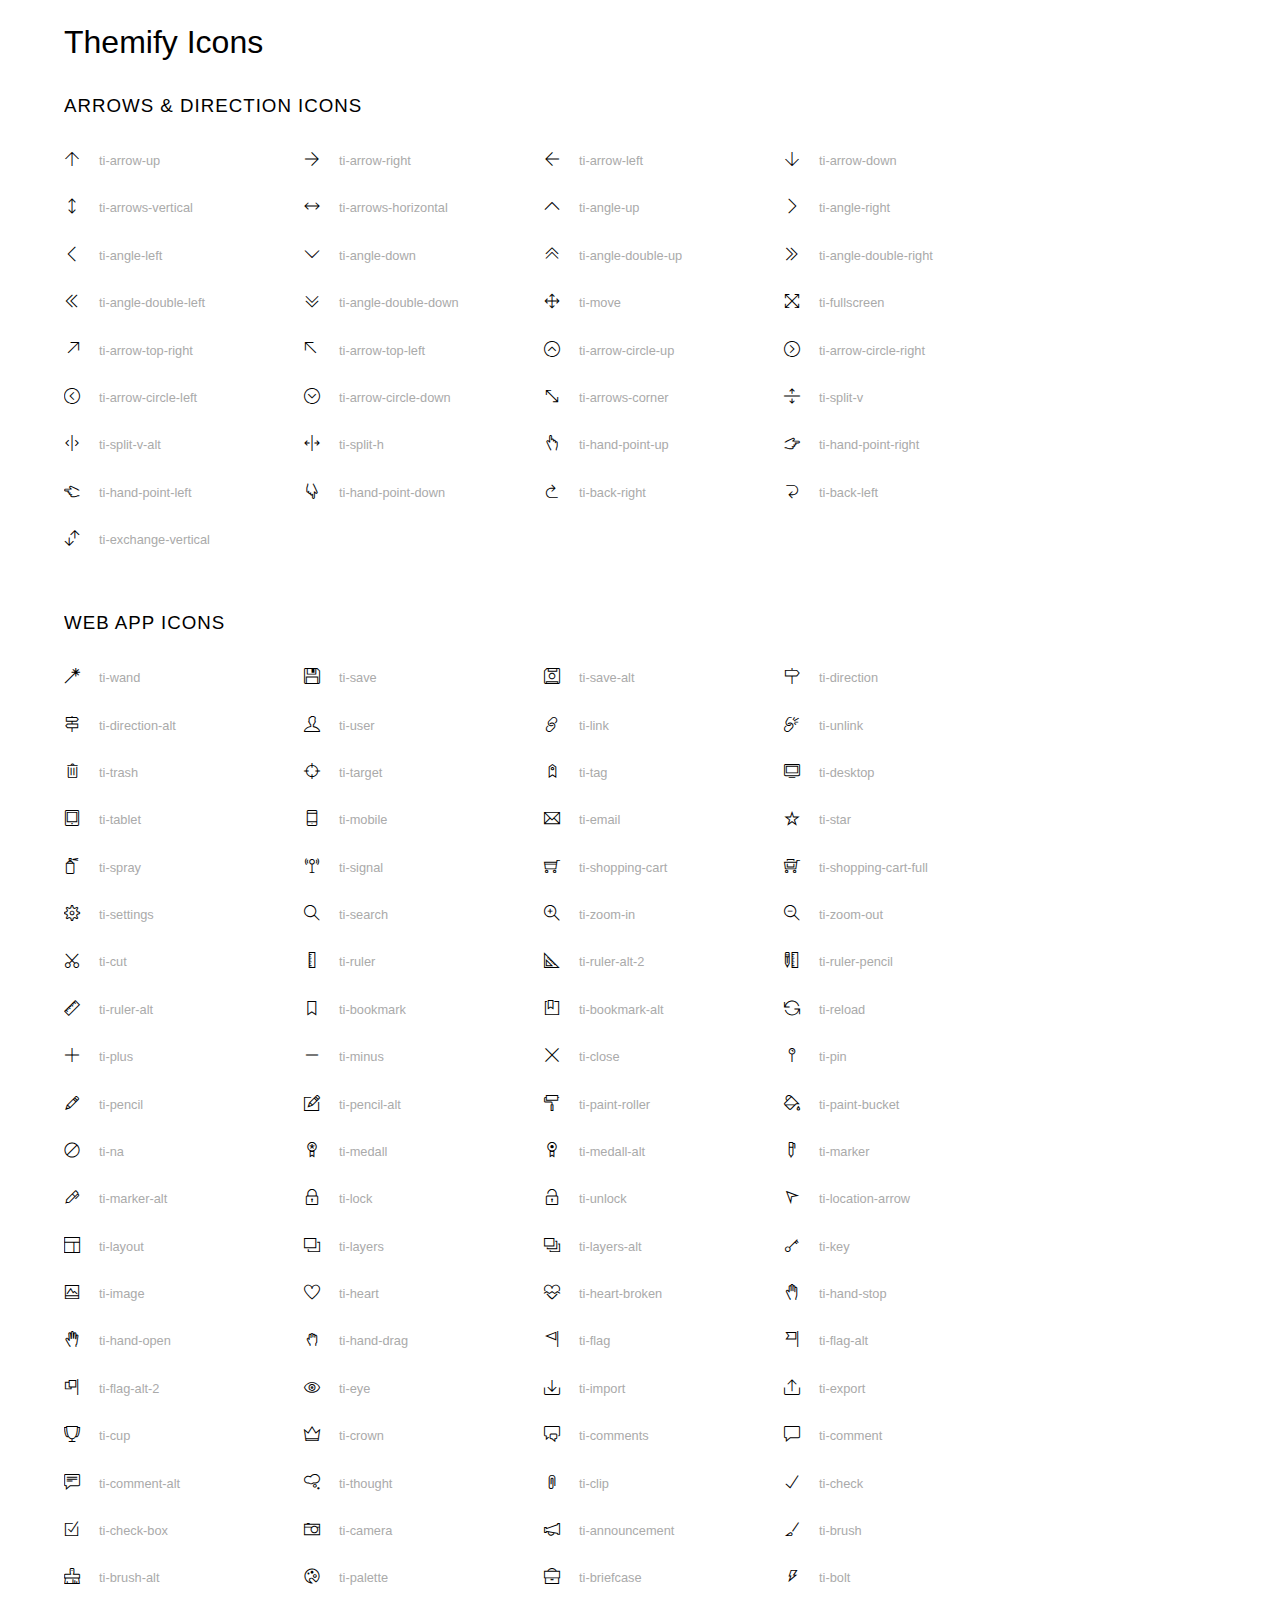
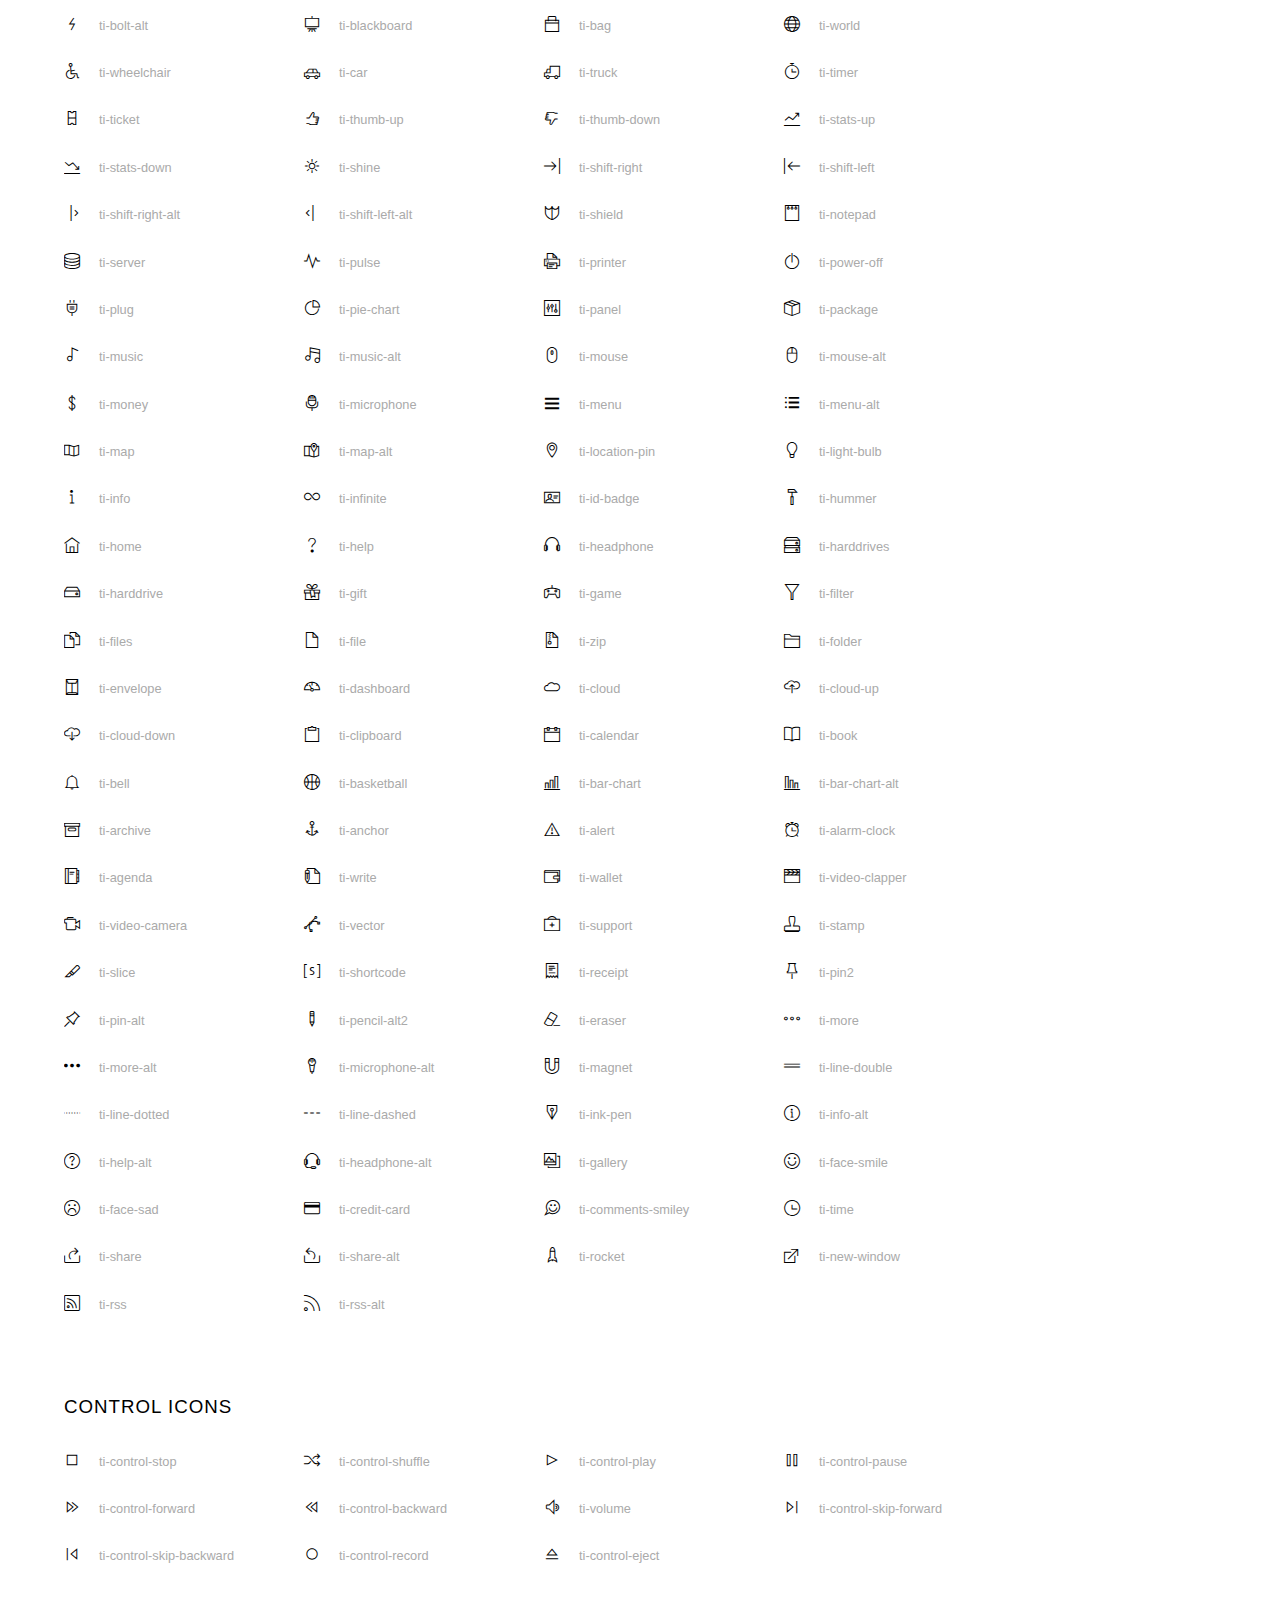
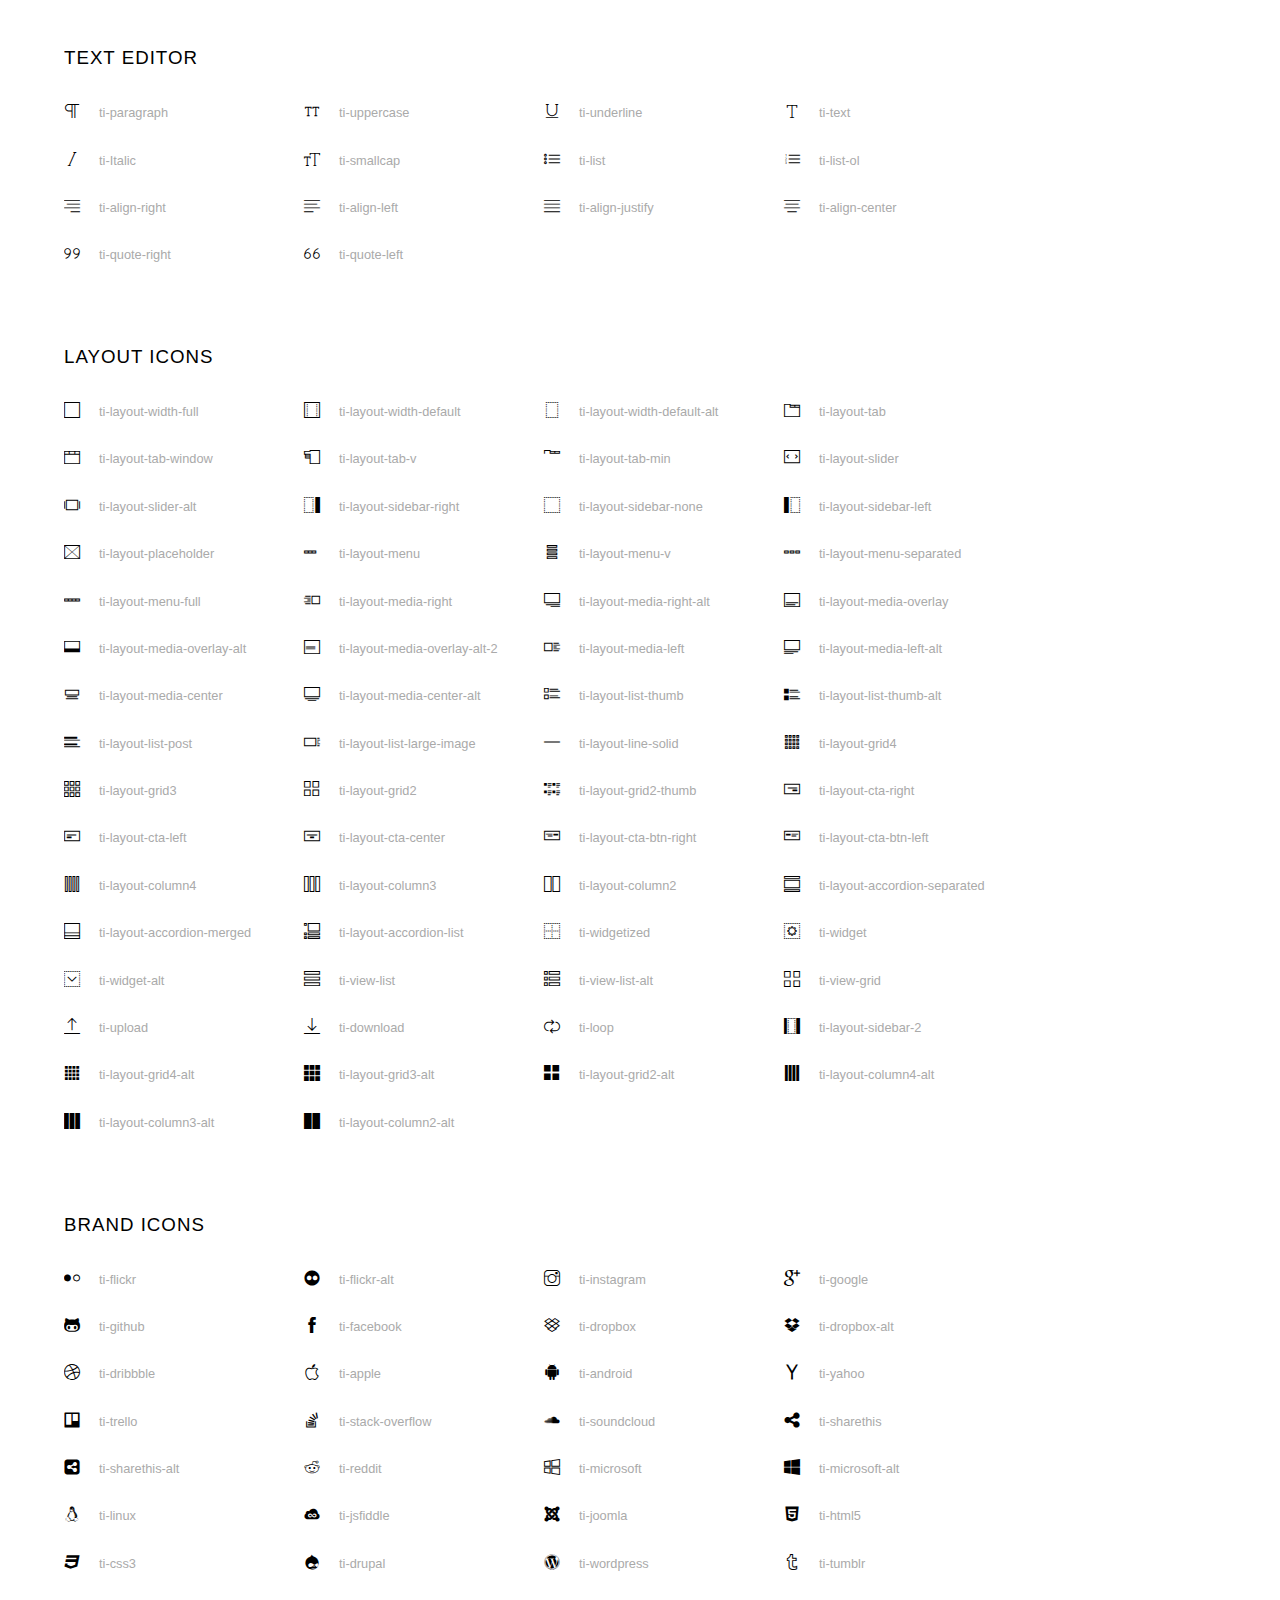
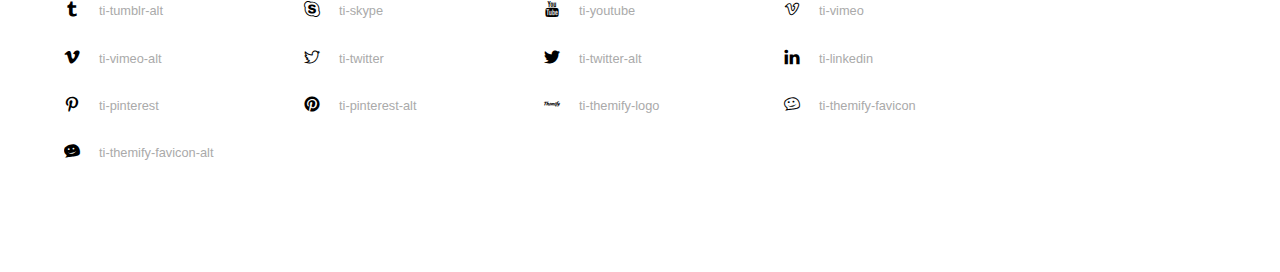
<file: HTML-CSS_Course/assets/font/themify-icons/index.html>
<!doctype html>
<html>
<head>
	<meta charset="utf-8">
	<title>Themify Icon Font</title>
	<meta name="viewport" content="width=device-width">
	<link rel="stylesheet" href="demo-files/demo.css">
	<link rel="stylesheet" href="themify-icons.css">
	<!--[if lt IE 8]><!-->
	<link rel="stylesheet" href="ie7/ie7.css">
	<!--<![endif]-->
</head>
<body>
	<h1>Themify Icons</h1>

	<div class="icon-section">

		<div class="icon-section">
			<h3>Arrows &amp; Direction Icons </h3>

			<div class="icon-container">
				<span class="ti-arrow-up"></span><span class="icon-name"> ti-arrow-up</span>
			</div>
			<div class="icon-container">
				<span class="ti-arrow-right"></span><span class="icon-name"> ti-arrow-right</span>
			</div>
			<div class="icon-container">
				<span class="ti-arrow-left"></span><span class="icon-name"> ti-arrow-left</span>
			</div>
			<div class="icon-container">
				<span class="ti-arrow-down"></span><span class="icon-name"> ti-arrow-down</span>
			</div>
			<div class="icon-container">
				<span class="ti-arrows-vertical"></span><span class="icon-name"> ti-arrows-vertical</span>
			</div>
			<div class="icon-container">
				<span class="ti-arrows-horizontal"></span><span class="icon-name"> ti-arrows-horizontal</span>
			</div>
			<div class="icon-container">
				<span class="ti-angle-up"></span><span class="icon-name"> ti-angle-up</span>
			</div>
			<div class="icon-container">
				<span class="ti-angle-right"></span><span class="icon-name"> ti-angle-right</span>
			</div>
			<div class="icon-container">
				<span class="ti-angle-left"></span><span class="icon-name"> ti-angle-left</span>
			</div>
			<div class="icon-container">
				<span class="ti-angle-down"></span><span class="icon-name"> ti-angle-down</span>
			</div>	
			<div class="icon-container">
				<span class="ti-angle-double-up"></span><span class="icon-name"> ti-angle-double-up</span>
			</div>
			<div class="icon-container">
				<span class="ti-angle-double-right"></span><span class="icon-name"> ti-angle-double-right</span>
			</div>
			<div class="icon-container">
				<span class="ti-angle-double-left"></span><span class="icon-name"> ti-angle-double-left</span>
			</div>
			<div class="icon-container">
				<span class="ti-angle-double-down"></span><span class="icon-name"> ti-angle-double-down</span>
			</div>					
			<div class="icon-container">
				<span class="ti-move"></span><span class="icon-name"> ti-move</span>
			</div>
			<div class="icon-container">
				<span class="ti-fullscreen"></span><span class="icon-name"> ti-fullscreen</span>
			</div>
			<div class="icon-container">
				<span class="ti-arrow-top-right"></span><span class="icon-name"> ti-arrow-top-right</span>
			</div>
			<div class="icon-container">
				<span class="ti-arrow-top-left"></span><span class="icon-name"> ti-arrow-top-left</span>
			</div>
			<div class="icon-container">
				<span class="ti-arrow-circle-up"></span><span class="icon-name"> ti-arrow-circle-up</span>
			</div>
			<div class="icon-container">
				<span class="ti-arrow-circle-right"></span><span class="icon-name"> ti-arrow-circle-right</span>
			</div>
			<div class="icon-container">
				<span class="ti-arrow-circle-left"></span><span class="icon-name"> ti-arrow-circle-left</span>
			</div>
			<div class="icon-container">
				<span class="ti-arrow-circle-down"></span><span class="icon-name"> ti-arrow-circle-down</span>
			</div>
			<div class="icon-container">
				<span class="ti-arrows-corner"></span><span class="icon-name"> ti-arrows-corner</span>
			</div>
			<div class="icon-container">
				<span class="ti-split-v"></span><span class="icon-name"> ti-split-v</span>
			</div>

			<div class="icon-container">
				<span class="ti-split-v-alt"></span><span class="icon-name"> ti-split-v-alt</span>
			</div>
			<div class="icon-container">
				<span class="ti-split-h"></span><span class="icon-name"> ti-split-h</span>
			</div>
			<div class="icon-container">
				<span class="ti-hand-point-up"></span><span class="icon-name"> ti-hand-point-up</span>
			</div>
			<div class="icon-container">
				<span class="ti-hand-point-right"></span><span class="icon-name"> ti-hand-point-right</span>
			</div>
			<div class="icon-container">
				<span class="ti-hand-point-left"></span><span class="icon-name"> ti-hand-point-left</span>
			</div>
			<div class="icon-container">
				<span class="ti-hand-point-down"></span><span class="icon-name"> ti-hand-point-down</span>
			</div>
			<div class="icon-container">
				<span class="ti-back-right"></span><span class="icon-name"> ti-back-right</span>
			</div>
			<div class="icon-container">
				<span class="ti-back-left"></span><span class="icon-name"> ti-back-left</span>
			</div>
			<div class="icon-container">
				<span class="ti-exchange-vertical"></span><span class="icon-name"> ti-exchange-vertical</span>
			</div>

		</div> <!-- Arrows Icons -->



		<h3>Web App Icons</h3>
		
		<div class="icon-section">

			<div class="icon-container">
				<span class="ti-wand"></span><span class="icon-name"> ti-wand</span>
			</div>
			<div class="icon-container">
				<span class="ti-save"></span><span class="icon-name"> ti-save</span>
			</div>
			<div class="icon-container">
				<span class="ti-save-alt"></span><span class="icon-name"> ti-save-alt</span>
			</div>

			<div class="icon-container">
				<span class="ti-direction"></span><span class="icon-name"> ti-direction</span>
			</div>
			<div class="icon-container">
				<span class="ti-direction-alt"></span><span class="icon-name"> ti-direction-alt</span>
			</div>
			<div class="icon-container">
				<span class="ti-user"></span><span class="icon-name"> ti-user</span>
			</div>
			<div class="icon-container">
				<span class="ti-link"></span><span class="icon-name"> ti-link</span>
			</div>
			<div class="icon-container">
				<span class="ti-unlink"></span><span class="icon-name"> ti-unlink</span>
			</div>
			<div class="icon-container">
				<span class="ti-trash"></span><span class="icon-name"> ti-trash</span>
			</div>
			<div class="icon-container">
				<span class="ti-target"></span><span class="icon-name"> ti-target</span>
			</div>
			<div class="icon-container">
				<span class="ti-tag"></span><span class="icon-name"> ti-tag</span>
			</div>
			<div class="icon-container">
				<span class="ti-desktop"></span><span class="icon-name"> ti-desktop</span>
			</div>
			<div class="icon-container">
				<span class="ti-tablet"></span><span class="icon-name"> ti-tablet</span>
			</div>
			<div class="icon-container">
				<span class="ti-mobile"></span><span class="icon-name"> ti-mobile</span>
			</div>
			<div class="icon-container">
				<span class="ti-email"></span><span class="icon-name"> ti-email</span>
			</div>	
			<div class="icon-container">
				<span class="ti-star"></span><span class="icon-name"> ti-star</span>
			</div>
			<div class="icon-container">
				<span class="ti-spray"></span><span class="icon-name"> ti-spray</span>
			</div>
			<div class="icon-container">
				<span class="ti-signal"></span><span class="icon-name"> ti-signal</span>
			</div>
			<div class="icon-container">
				<span class="ti-shopping-cart"></span><span class="icon-name"> ti-shopping-cart</span>
			</div>
			<div class="icon-container">
				<span class="ti-shopping-cart-full"></span><span class="icon-name"> ti-shopping-cart-full</span>
			</div>
			<div class="icon-container">
				<span class="ti-settings"></span><span class="icon-name"> ti-settings</span>
			</div>
			<div class="icon-container">
				<span class="ti-search"></span><span class="icon-name"> ti-search</span>
			</div>
			<div class="icon-container">
				<span class="ti-zoom-in"></span><span class="icon-name"> ti-zoom-in</span>
			</div>
			<div class="icon-container">
				<span class="ti-zoom-out"></span><span class="icon-name"> ti-zoom-out</span>
			</div>
			<div class="icon-container">
				<span class="ti-cut"></span><span class="icon-name"> ti-cut</span>
			</div>
			<div class="icon-container">
				<span class="ti-ruler"></span><span class="icon-name"> ti-ruler</span>
			</div>
			<div class="icon-container">
				<span class="ti-ruler-alt-2"></span><span class="icon-name"> ti-ruler-alt-2</span>
			</div>			
			<div class="icon-container">
				<span class="ti-ruler-pencil"></span><span class="icon-name"> ti-ruler-pencil</span>
			</div>
			<div class="icon-container">
				<span class="ti-ruler-alt"></span><span class="icon-name"> ti-ruler-alt</span>
			</div>
			<div class="icon-container">
				<span class="ti-bookmark"></span><span class="icon-name"> ti-bookmark</span>
			</div>
			<div class="icon-container">
				<span class="ti-bookmark-alt"></span><span class="icon-name"> ti-bookmark-alt</span>
			</div>
			<div class="icon-container">
				<span class="ti-reload"></span><span class="icon-name"> ti-reload</span>
			</div>
			<div class="icon-container">
				<span class="ti-plus"></span><span class="icon-name"> ti-plus</span>
			</div>
			<div class="icon-container">
				<span class="ti-minus"></span><span class="icon-name"> ti-minus</span>
			</div>
			<div class="icon-container">
				<span class="ti-close"></span><span class="icon-name"> ti-close</span>
			</div>			
			<div class="icon-container">
				<span class="ti-pin"></span><span class="icon-name"> ti-pin</span>
			</div>
			<div class="icon-container">
				<span class="ti-pencil"></span><span class="icon-name"> ti-pencil</span>
			</div>
					
		  	<div class="icon-container">
				<span class="ti-pencil-alt"></span><span class="icon-name"> ti-pencil-alt</span>
			</div>
			<div class="icon-container">
				<span class="ti-paint-roller"></span><span class="icon-name"> ti-paint-roller</span>
			</div>
			<div class="icon-container">
				<span class="ti-paint-bucket"></span><span class="icon-name"> ti-paint-bucket</span>
			</div>
			<div class="icon-container">
				<span class="ti-na"></span><span class="icon-name"> ti-na</span>
			</div>
			<div class="icon-container">
				<span class="ti-medall"></span><span class="icon-name"> ti-medall</span>
			</div>
			<div class="icon-container">
				<span class="ti-medall-alt"></span><span class="icon-name"> ti-medall-alt</span>
			</div>
			<div class="icon-container">
				<span class="ti-marker"></span><span class="icon-name"> ti-marker</span>
			</div>
			<div class="icon-container">
				<span class="ti-marker-alt"></span><span class="icon-name"> ti-marker-alt</span>
			</div>

			<div class="icon-container">
				<span class="ti-lock"></span><span class="icon-name"> ti-lock</span>
			</div>
			<div class="icon-container">
				<span class="ti-unlock"></span><span class="icon-name"> ti-unlock</span>
			</div>
			<div class="icon-container">
				<span class="ti-location-arrow"></span><span class="icon-name"> ti-location-arrow</span>
			</div>
			<div class="icon-container">
				<span class="ti-layout"></span><span class="icon-name"> ti-layout</span>
			</div>
			<div class="icon-container">
				<span class="ti-layers"></span><span class="icon-name"> ti-layers</span>
			</div>
			<div class="icon-container">
				<span class="ti-layers-alt"></span><span class="icon-name"> ti-layers-alt</span>
			</div>
			<div class="icon-container">
				<span class="ti-key"></span><span class="icon-name"> ti-key</span>
			</div>
			<div class="icon-container">
				<span class="ti-image"></span><span class="icon-name"> ti-image</span>
			</div>
			<div class="icon-container">
				<span class="ti-heart"></span><span class="icon-name"> ti-heart</span>
			</div>
			<div class="icon-container">
				<span class="ti-heart-broken"></span><span class="icon-name"> ti-heart-broken</span>
			</div>
			<div class="icon-container">
				<span class="ti-hand-stop"></span><span class="icon-name"> ti-hand-stop</span>
			</div>
			<div class="icon-container">
				<span class="ti-hand-open"></span><span class="icon-name"> ti-hand-open</span>
			</div>
			<div class="icon-container">
				<span class="ti-hand-drag"></span><span class="icon-name"> ti-hand-drag</span>
			</div>
			<div class="icon-container">
				<span class="ti-flag"></span><span class="icon-name"> ti-flag</span>
			</div>
			<div class="icon-container">
				<span class="ti-flag-alt"></span><span class="icon-name"> ti-flag-alt</span>
			</div>
			<div class="icon-container">
				<span class="ti-flag-alt-2"></span><span class="icon-name"> ti-flag-alt-2</span>
			</div>
			<div class="icon-container">
				<span class="ti-eye"></span><span class="icon-name"> ti-eye</span>
			</div>
			<div class="icon-container">
				<span class="ti-import"></span><span class="icon-name"> ti-import</span>
			</div>			
			<div class="icon-container">
				<span class="ti-export"></span><span class="icon-name"> ti-export</span>
			</div>
			<div class="icon-container">
				<span class="ti-cup"></span><span class="icon-name"> ti-cup</span>
			</div>
			<div class="icon-container">
				<span class="ti-crown"></span><span class="icon-name"> ti-crown</span>
			</div>
			<div class="icon-container">
				<span class="ti-comments"></span><span class="icon-name"> ti-comments</span>
			</div>
			<div class="icon-container">
				<span class="ti-comment"></span><span class="icon-name"> ti-comment</span>
			</div>
			<div class="icon-container">
				<span class="ti-comment-alt"></span><span class="icon-name"> ti-comment-alt</span>
			</div>
			<div class="icon-container">
				<span class="ti-thought"></span><span class="icon-name"> ti-thought</span>
			</div>			
			<div class="icon-container">
				<span class="ti-clip"></span><span class="icon-name"> ti-clip</span>
			</div>

			<div class="icon-container">
				<span class="ti-check"></span><span class="icon-name"> ti-check</span>
			</div>
			<div class="icon-container">
				<span class="ti-check-box"></span><span class="icon-name"> ti-check-box</span>
			</div>
			<div class="icon-container">
				<span class="ti-camera"></span><span class="icon-name"> ti-camera</span>
			</div>
			<div class="icon-container">
				<span class="ti-announcement"></span><span class="icon-name"> ti-announcement</span>
			</div>
			<div class="icon-container">
				<span class="ti-brush"></span><span class="icon-name"> ti-brush</span>
			</div>
			<div class="icon-container">
				<span class="ti-brush-alt"></span><span class="icon-name"> ti-brush-alt</span>
			</div>
			<div class="icon-container">
				<span class="ti-palette"></span><span class="icon-name"> ti-palette</span>
			</div>			
			<div class="icon-container">
				<span class="ti-briefcase"></span><span class="icon-name"> ti-briefcase</span>
			</div>
			<div class="icon-container">
				<span class="ti-bolt"></span><span class="icon-name"> ti-bolt</span>
			</div>
			<div class="icon-container">
				<span class="ti-bolt-alt"></span><span class="icon-name"> ti-bolt-alt</span>
			</div>
			<div class="icon-container">
				<span class="ti-blackboard"></span><span class="icon-name"> ti-blackboard</span>
			</div>
			<div class="icon-container">
				<span class="ti-bag"></span><span class="icon-name"> ti-bag</span>
			</div>
			<div class="icon-container">
				<span class="ti-world"></span><span class="icon-name"> ti-world</span>
			</div>
			<div class="icon-container">
				<span class="ti-wheelchair"></span><span class="icon-name"> ti-wheelchair</span>
			</div>
			<div class="icon-container">
				<span class="ti-car"></span><span class="icon-name"> ti-car</span>
			</div>
			<div class="icon-container">
				<span class="ti-truck"></span><span class="icon-name"> ti-truck</span>
			</div>
			<div class="icon-container">
				<span class="ti-timer"></span><span class="icon-name"> ti-timer</span>
			</div>
			<div class="icon-container">
				<span class="ti-ticket"></span><span class="icon-name"> ti-ticket</span>
			</div>
			<div class="icon-container">
				<span class="ti-thumb-up"></span><span class="icon-name"> ti-thumb-up</span>
			</div>
			<div class="icon-container">
				<span class="ti-thumb-down"></span><span class="icon-name"> ti-thumb-down</span>
			</div>

			<div class="icon-container">
				<span class="ti-stats-up"></span><span class="icon-name"> ti-stats-up</span>
			</div>
			<div class="icon-container">
				<span class="ti-stats-down"></span><span class="icon-name"> ti-stats-down</span>
			</div>
			<div class="icon-container">
				<span class="ti-shine"></span><span class="icon-name"> ti-shine</span>
			</div>
			<div class="icon-container">
				<span class="ti-shift-right"></span><span class="icon-name"> ti-shift-right</span>
			</div>
			<div class="icon-container">
				<span class="ti-shift-left"></span><span class="icon-name"> ti-shift-left</span>
			</div>

			<div class="icon-container">
				<span class="ti-shift-right-alt"></span><span class="icon-name"> ti-shift-right-alt</span>
			</div>
			<div class="icon-container">
				<span class="ti-shift-left-alt"></span><span class="icon-name"> ti-shift-left-alt</span>
			</div>
			<div class="icon-container">
				<span class="ti-shield"></span><span class="icon-name"> ti-shield</span>
			</div>
			<div class="icon-container">
				<span class="ti-notepad"></span><span class="icon-name"> ti-notepad</span>
			</div>
			<div class="icon-container">
				<span class="ti-server"></span><span class="icon-name"> ti-server</span>
			</div>

			<div class="icon-container">
				<span class="ti-pulse"></span><span class="icon-name"> ti-pulse</span>
			</div>
			<div class="icon-container">
				<span class="ti-printer"></span><span class="icon-name"> ti-printer</span>
			</div>
			<div class="icon-container">
				<span class="ti-power-off"></span><span class="icon-name"> ti-power-off</span>
			</div>
			<div class="icon-container">
				<span class="ti-plug"></span><span class="icon-name"> ti-plug</span>
			</div>
			<div class="icon-container">
				<span class="ti-pie-chart"></span><span class="icon-name"> ti-pie-chart</span>
			</div>

			<div class="icon-container">
				<span class="ti-panel"></span><span class="icon-name"> ti-panel</span>
			</div>
			<div class="icon-container">
				<span class="ti-package"></span><span class="icon-name"> ti-package</span>
			</div>
			<div class="icon-container">
				<span class="ti-music"></span><span class="icon-name"> ti-music</span>
			</div>
			<div class="icon-container">
				<span class="ti-music-alt"></span><span class="icon-name"> ti-music-alt</span>
			</div>
			<div class="icon-container">
				<span class="ti-mouse"></span><span class="icon-name"> ti-mouse</span>
			</div>
			<div class="icon-container">
				<span class="ti-mouse-alt"></span><span class="icon-name"> ti-mouse-alt</span>
			</div>
			<div class="icon-container">
				<span class="ti-money"></span><span class="icon-name"> ti-money</span>
			</div>
			<div class="icon-container">
				<span class="ti-microphone"></span><span class="icon-name"> ti-microphone</span>
			</div>
			<div class="icon-container">
				<span class="ti-menu"></span><span class="icon-name"> ti-menu</span>
			</div>
			<div class="icon-container">
				<span class="ti-menu-alt"></span><span class="icon-name"> ti-menu-alt</span>
			</div>
			<div class="icon-container">
				<span class="ti-map"></span><span class="icon-name"> ti-map</span>
			</div>
			<div class="icon-container">
				<span class="ti-map-alt"></span><span class="icon-name"> ti-map-alt</span>
			</div>

			<div class="icon-container">
				<span class="ti-location-pin"></span><span class="icon-name"> ti-location-pin</span>
			</div>

			<div class="icon-container">
				<span class="ti-light-bulb"></span><span class="icon-name"> ti-light-bulb</span>
			</div>
			<div class="icon-container">
				<span class="ti-info"></span><span class="icon-name"> ti-info</span>
			</div>
			<div class="icon-container">
				<span class="ti-infinite"></span><span class="icon-name"> ti-infinite</span>
			</div>
			<div class="icon-container">
				<span class="ti-id-badge"></span><span class="icon-name"> ti-id-badge</span>
			</div>
			<div class="icon-container">
				<span class="ti-hummer"></span><span class="icon-name"> ti-hummer</span>
			</div>
			<div class="icon-container">
				<span class="ti-home"></span><span class="icon-name"> ti-home</span>
			</div>
			<div class="icon-container">
				<span class="ti-help"></span><span class="icon-name"> ti-help</span>
			</div>
			<div class="icon-container">
				<span class="ti-headphone"></span><span class="icon-name"> ti-headphone</span>
			</div>
			<div class="icon-container">
				<span class="ti-harddrives"></span><span class="icon-name"> ti-harddrives</span>
			</div>
			<div class="icon-container">
				<span class="ti-harddrive"></span><span class="icon-name"> ti-harddrive</span>
			</div>
			<div class="icon-container">
				<span class="ti-gift"></span><span class="icon-name"> ti-gift</span>
			</div>
			<div class="icon-container">
				<span class="ti-game"></span><span class="icon-name"> ti-game</span>
			</div>
			<div class="icon-container">
				<span class="ti-filter"></span><span class="icon-name"> ti-filter</span>
			</div>
			<div class="icon-container">
				<span class="ti-files"></span><span class="icon-name"> ti-files</span>
			</div>
			<div class="icon-container">
				<span class="ti-file"></span><span class="icon-name"> ti-file</span>
			</div>
			<div class="icon-container">
				<span class="ti-zip"></span><span class="icon-name"> ti-zip</span>
			</div>
			<div class="icon-container">
				<span class="ti-folder"></span><span class="icon-name"> ti-folder</span>
			</div>			
			<div class="icon-container">
				<span class="ti-envelope"></span><span class="icon-name"> ti-envelope</span>
			</div>


			<div class="icon-container">
				<span class="ti-dashboard"></span><span class="icon-name"> ti-dashboard</span>
			</div>
			<div class="icon-container">
				<span class="ti-cloud"></span><span class="icon-name"> ti-cloud</span>
			</div>
			<div class="icon-container">
				<span class="ti-cloud-up"></span><span class="icon-name"> ti-cloud-up</span>
			</div>
			<div class="icon-container">
				<span class="ti-cloud-down"></span><span class="icon-name"> ti-cloud-down</span>
			</div>
			<div class="icon-container">
				<span class="ti-clipboard"></span><span class="icon-name"> ti-clipboard</span>
			</div>
			<div class="icon-container">
				<span class="ti-calendar"></span><span class="icon-name"> ti-calendar</span>
			</div>
			<div class="icon-container">
				<span class="ti-book"></span><span class="icon-name"> ti-book</span>
			</div>
			<div class="icon-container">
				<span class="ti-bell"></span><span class="icon-name"> ti-bell</span>
			</div>
			<div class="icon-container">
				<span class="ti-basketball"></span><span class="icon-name"> ti-basketball</span>
			</div>
			<div class="icon-container">
				<span class="ti-bar-chart"></span><span class="icon-name"> ti-bar-chart</span>
			</div>
			<div class="icon-container">
				<span class="ti-bar-chart-alt"></span><span class="icon-name"> ti-bar-chart-alt</span>
			</div>


			<div class="icon-container">
				<span class="ti-archive"></span><span class="icon-name"> ti-archive</span>
			</div>
			<div class="icon-container">
				<span class="ti-anchor"></span><span class="icon-name"> ti-anchor</span>
			</div>

			<div class="icon-container">
				<span class="ti-alert"></span><span class="icon-name"> ti-alert</span>
			</div>
			<div class="icon-container">
				<span class="ti-alarm-clock"></span><span class="icon-name"> ti-alarm-clock</span>
			</div>
			<div class="icon-container">
				<span class="ti-agenda"></span><span class="icon-name"> ti-agenda</span>
			</div>
			<div class="icon-container">
				<span class="ti-write"></span><span class="icon-name"> ti-write</span>
			</div>

			<div class="icon-container">
				<span class="ti-wallet"></span><span class="icon-name"> ti-wallet</span>
			</div>
			<div class="icon-container">
				<span class="ti-video-clapper"></span><span class="icon-name"> ti-video-clapper</span>
			</div>
			<div class="icon-container">
				<span class="ti-video-camera"></span><span class="icon-name"> ti-video-camera</span>
			</div>
			<div class="icon-container">
				<span class="ti-vector"></span><span class="icon-name"> ti-vector</span>
			</div>

			<div class="icon-container">
				<span class="ti-support"></span><span class="icon-name"> ti-support</span>
			</div>
			<div class="icon-container">
				<span class="ti-stamp"></span><span class="icon-name"> ti-stamp</span>
			</div>
			<div class="icon-container">
				<span class="ti-slice"></span><span class="icon-name"> ti-slice</span>
			</div>
			<div class="icon-container">
				<span class="ti-shortcode"></span><span class="icon-name"> ti-shortcode</span>
			</div>
			<div class="icon-container">
				<span class="ti-receipt"></span><span class="icon-name"> ti-receipt</span>
			</div>
			<div class="icon-container">
				<span class="ti-pin2"></span><span class="icon-name"> ti-pin2</span>
			</div>
			<div class="icon-container">
				<span class="ti-pin-alt"></span><span class="icon-name"> ti-pin-alt</span>
			</div>
			<div class="icon-container">
				<span class="ti-pencil-alt2"></span><span class="icon-name"> ti-pencil-alt2</span>
			</div>
			<div class="icon-container">
				<span class="ti-eraser"></span><span class="icon-name"> ti-eraser</span>
			</div>			
			<div class="icon-container">
				<span class="ti-more"></span><span class="icon-name"> ti-more</span>
			</div>
			<div class="icon-container">
				<span class="ti-more-alt"></span><span class="icon-name"> ti-more-alt</span>
			</div>
			<div class="icon-container">
				<span class="ti-microphone-alt"></span><span class="icon-name"> ti-microphone-alt</span>
			</div>
			<div class="icon-container">
				<span class="ti-magnet"></span><span class="icon-name"> ti-magnet</span>
			</div>
			<div class="icon-container">
				<span class="ti-line-double"></span><span class="icon-name"> ti-line-double</span>
			</div>
			<div class="icon-container">
				<span class="ti-line-dotted"></span><span class="icon-name"> ti-line-dotted</span>
			</div>
			<div class="icon-container">
				<span class="ti-line-dashed"></span><span class="icon-name"> ti-line-dashed</span>
			</div>

			<div class="icon-container">
				<span class="ti-ink-pen"></span><span class="icon-name"> ti-ink-pen</span>
			</div>
			<div class="icon-container">
				<span class="ti-info-alt"></span><span class="icon-name"> ti-info-alt</span>
			</div>
			<div class="icon-container">
				<span class="ti-help-alt"></span><span class="icon-name"> ti-help-alt</span>
			</div>
			<div class="icon-container">
				<span class="ti-headphone-alt"></span><span class="icon-name"> ti-headphone-alt</span>
			</div>

			<div class="icon-container">
				<span class="ti-gallery"></span><span class="icon-name"> ti-gallery</span>
			</div>
			<div class="icon-container">
				<span class="ti-face-smile"></span><span class="icon-name"> ti-face-smile</span>
			</div>
			<div class="icon-container">
				<span class="ti-face-sad"></span><span class="icon-name"> ti-face-sad</span>
			</div>
			<div class="icon-container">
				<span class="ti-credit-card"></span><span class="icon-name"> ti-credit-card</span>
			</div>
			<div class="icon-container">
				<span class="ti-comments-smiley"></span><span class="icon-name"> ti-comments-smiley</span>
			</div>
			<div class="icon-container">
				<span class="ti-time"></span><span class="icon-name"> ti-time</span>
			</div>
			<div class="icon-container">
				<span class="ti-share"></span><span class="icon-name"> ti-share</span>
			</div>
			<div class="icon-container">
				<span class="ti-share-alt"></span><span class="icon-name"> ti-share-alt</span>
			</div>
			<div class="icon-container">
				<span class="ti-rocket"></span><span class="icon-name"> ti-rocket</span>
			</div>

			<div class="icon-container">
				<span class="ti-new-window"></span><span class="icon-name"> ti-new-window</span>
			</div>

			<div class="icon-container">
				<span class="ti-rss"></span><span class="icon-name"> ti-rss</span>
			</div>

			<div class="icon-container">
				<span class="ti-rss-alt"></span><span class="icon-name"> ti-rss-alt</span>
			</div>
			
		</div><!-- Web App Icons -->


		<div class="icon-section">
			<h3>Control Icons</h3>
			<div class="icon-container">
				<span class="ti-control-stop"></span><span class="icon-name"> ti-control-stop</span>
			</div>
			<div class="icon-container">
				<span class="ti-control-shuffle"></span><span class="icon-name"> ti-control-shuffle</span>
			</div>
			<div class="icon-container">
				<span class="ti-control-play"></span><span class="icon-name"> ti-control-play</span>
			</div>
			<div class="icon-container">
				<span class="ti-control-pause"></span><span class="icon-name"> ti-control-pause</span>
			</div>
			<div class="icon-container">
				<span class="ti-control-forward"></span><span class="icon-name"> ti-control-forward</span>
			</div>
			<div class="icon-container">
				<span class="ti-control-backward"></span><span class="icon-name"> ti-control-backward</span>
			</div>	
			<div class="icon-container">
				<span class="ti-volume"></span><span class="icon-name"> ti-volume</span>
			</div>
			<div class="icon-container">
				<span class="ti-control-skip-forward"></span><span class="icon-name"> ti-control-skip-forward</span>
			</div>
			<div class="icon-container">
				<span class="ti-control-skip-backward"></span><span class="icon-name"> ti-control-skip-backward</span>
			</div>
			<div class="icon-container">
				<span class="ti-control-record"></span><span class="icon-name"> ti-control-record</span>
			</div>
			<div class="icon-container">
				<span class="ti-control-eject"></span><span class="icon-name"> ti-control-eject</span>
			</div>			
		</div> <!-- Control Icons -->


		<div class="icon-section">
			<h3>Text Editor</h3>

			<div class="icon-container">
				<span class="ti-paragraph"></span><span class="icon-name"> ti-paragraph</span>
			</div>
			<div class="icon-container">
				<span class="ti-uppercase"></span><span class="icon-name"> ti-uppercase</span>
			</div>

			<div class="icon-container">
				<span class="ti-underline"></span><span class="icon-name"> ti-underline</span>
			</div>
			<div class="icon-container">
				<span class="ti-text"></span><span class="icon-name"> ti-text</span>
			</div>
			<div class="icon-container">
				<span class="ti-Italic"></span><span class="icon-name"> ti-Italic</span>
			</div>
			<div class="icon-container">
				<span class="ti-smallcap"></span><span class="icon-name"> ti-smallcap</span>
			</div>
			<div class="icon-container">
				<span class="ti-list"></span><span class="icon-name"> ti-list</span>
			</div>
			<div class="icon-container">
				<span class="ti-list-ol"></span><span class="icon-name"> ti-list-ol</span>
			</div>
			<div class="icon-container">
				<span class="ti-align-right"></span><span class="icon-name"> ti-align-right</span>
			</div>
			<div class="icon-container">
				<span class="ti-align-left"></span><span class="icon-name"> ti-align-left</span>
			</div>
			<div class="icon-container">
				<span class="ti-align-justify"></span><span class="icon-name"> ti-align-justify</span>
			</div>
			<div class="icon-container">
				<span class="ti-align-center"></span><span class="icon-name"> ti-align-center</span>
			</div>
			<div class="icon-container">
				<span class="ti-quote-right"></span><span class="icon-name"> ti-quote-right</span>
			</div>
			<div class="icon-container">
				<span class="ti-quote-left"></span><span class="icon-name"> ti-quote-left</span>
			</div>

		</div> <!-- Text Editor -->



		<div class="icon-section">
			<h3>Layout Icons</h3>
			<div class="icon-container">
				<span class="ti-layout-width-full"></span><span class="icon-name"> ti-layout-width-full</span>
			</div>
			<div class="icon-container">
				<span class="ti-layout-width-default"></span><span class="icon-name"> ti-layout-width-default</span>
			</div>
			<div class="icon-container">
				<span class="ti-layout-width-default-alt"></span><span class="icon-name"> ti-layout-width-default-alt</span>
			</div>
			<div class="icon-container">
				<span class="ti-layout-tab"></span><span class="icon-name"> ti-layout-tab</span>
			</div>
			<div class="icon-container">
				<span class="ti-layout-tab-window"></span><span class="icon-name"> ti-layout-tab-window</span>
			</div>
			<div class="icon-container">
				<span class="ti-layout-tab-v"></span><span class="icon-name"> ti-layout-tab-v</span>
			</div>
			<div class="icon-container">
				<span class="ti-layout-tab-min"></span><span class="icon-name"> ti-layout-tab-min</span>
			</div>
			<div class="icon-container">
				<span class="ti-layout-slider"></span><span class="icon-name"> ti-layout-slider</span>
			</div>
			<div class="icon-container">
				<span class="ti-layout-slider-alt"></span><span class="icon-name"> ti-layout-slider-alt</span>
			</div>
			<div class="icon-container">
				<span class="ti-layout-sidebar-right"></span><span class="icon-name"> ti-layout-sidebar-right</span>
			</div>
			<div class="icon-container">
				<span class="ti-layout-sidebar-none"></span><span class="icon-name"> ti-layout-sidebar-none</span>
			</div>
			<div class="icon-container">
				<span class="ti-layout-sidebar-left"></span><span class="icon-name"> ti-layout-sidebar-left</span>
			</div>
			<div class="icon-container">
				<span class="ti-layout-placeholder"></span><span class="icon-name"> ti-layout-placeholder</span>
			</div>
			<div class="icon-container">
				<span class="ti-layout-menu"></span><span class="icon-name"> ti-layout-menu</span>
			</div>
			<div class="icon-container">
				<span class="ti-layout-menu-v"></span><span class="icon-name"> ti-layout-menu-v</span>
			</div>
			<div class="icon-container">
				<span class="ti-layout-menu-separated"></span><span class="icon-name"> ti-layout-menu-separated</span>
			</div>
			<div class="icon-container">
				<span class="ti-layout-menu-full"></span><span class="icon-name"> ti-layout-menu-full</span>
			</div>
			<div class="icon-container">
				<span class="ti-layout-media-right"></span><span class="icon-name"> ti-layout-media-right</span>
			</div>
			<div class="icon-container">
				<span class="ti-layout-media-right-alt"></span><span class="icon-name"> ti-layout-media-right-alt</span>
			</div>
			<div class="icon-container">
				<span class="ti-layout-media-overlay"></span><span class="icon-name"> ti-layout-media-overlay</span>
			</div>
			<div class="icon-container">
				<span class="ti-layout-media-overlay-alt"></span><span class="icon-name"> ti-layout-media-overlay-alt</span>
			</div>
			<div class="icon-container">
				<span class="ti-layout-media-overlay-alt-2"></span><span class="icon-name"> ti-layout-media-overlay-alt-2</span>
			</div>
			<div class="icon-container">
				<span class="ti-layout-media-left"></span><span class="icon-name"> ti-layout-media-left</span>
			</div>
			<div class="icon-container">
				<span class="ti-layout-media-left-alt"></span><span class="icon-name"> ti-layout-media-left-alt</span>
			</div>
			<div class="icon-container">
				<span class="ti-layout-media-center"></span><span class="icon-name"> ti-layout-media-center</span>
			</div>
			<div class="icon-container">
				<span class="ti-layout-media-center-alt"></span><span class="icon-name"> ti-layout-media-center-alt</span>
			</div>
			<div class="icon-container">
				<span class="ti-layout-list-thumb"></span><span class="icon-name"> ti-layout-list-thumb</span>
			</div>
			<div class="icon-container">
				<span class="ti-layout-list-thumb-alt"></span><span class="icon-name"> ti-layout-list-thumb-alt</span>
			</div>
			<div class="icon-container">
				<span class="ti-layout-list-post"></span><span class="icon-name"> ti-layout-list-post</span>
			</div>
			<div class="icon-container">
				<span class="ti-layout-list-large-image"></span><span class="icon-name"> ti-layout-list-large-image</span>
			</div>
			<div class="icon-container">
				<span class="ti-layout-line-solid"></span><span class="icon-name"> ti-layout-line-solid</span>
			</div>
			<div class="icon-container">
				<span class="ti-layout-grid4"></span><span class="icon-name"> ti-layout-grid4</span>
			</div>
			<div class="icon-container">
				<span class="ti-layout-grid3"></span><span class="icon-name"> ti-layout-grid3</span>
			</div>
			<div class="icon-container">
				<span class="ti-layout-grid2"></span><span class="icon-name"> ti-layout-grid2</span>
			</div>
			<div class="icon-container">
				<span class="ti-layout-grid2-thumb"></span><span class="icon-name"> ti-layout-grid2-thumb</span>
			</div>
			<div class="icon-container">
				<span class="ti-layout-cta-right"></span><span class="icon-name"> ti-layout-cta-right</span>
			</div>
			<div class="icon-container">
				<span class="ti-layout-cta-left"></span><span class="icon-name"> ti-layout-cta-left</span>
			</div>
			<div class="icon-container">
				<span class="ti-layout-cta-center"></span><span class="icon-name"> ti-layout-cta-center</span>
			</div>
			<div class="icon-container">
				<span class="ti-layout-cta-btn-right"></span><span class="icon-name"> ti-layout-cta-btn-right</span>
			</div>
			<div class="icon-container">
				<span class="ti-layout-cta-btn-left"></span><span class="icon-name"> ti-layout-cta-btn-left</span>
			</div>
			<div class="icon-container">
				<span class="ti-layout-column4"></span><span class="icon-name"> ti-layout-column4</span>
			</div>
			<div class="icon-container">
				<span class="ti-layout-column3"></span><span class="icon-name"> ti-layout-column3</span>
			</div>
			<div class="icon-container">
				<span class="ti-layout-column2"></span><span class="icon-name"> ti-layout-column2</span>
			</div>
			<div class="icon-container">
				<span class="ti-layout-accordion-separated"></span><span class="icon-name"> ti-layout-accordion-separated</span>
			</div>
			<div class="icon-container">
				<span class="ti-layout-accordion-merged"></span><span class="icon-name"> ti-layout-accordion-merged</span>
			</div>
			<div class="icon-container">
				<span class="ti-layout-accordion-list"></span><span class="icon-name"> ti-layout-accordion-list</span>
			</div>
			<div class="icon-container">
				<span class="ti-widgetized"></span><span class="icon-name"> ti-widgetized</span>
			</div>
			<div class="icon-container">
				<span class="ti-widget"></span><span class="icon-name"> ti-widget</span>
			</div>
			<div class="icon-container">
				<span class="ti-widget-alt"></span><span class="icon-name"> ti-widget-alt</span>
			</div>
			<div class="icon-container">
				<span class="ti-view-list"></span><span class="icon-name"> ti-view-list</span>
			</div>
			<div class="icon-container">
				<span class="ti-view-list-alt"></span><span class="icon-name"> ti-view-list-alt</span>
			</div>
			<div class="icon-container">
				<span class="ti-view-grid"></span><span class="icon-name"> ti-view-grid</span>
			</div>
			<div class="icon-container">
				<span class="ti-upload"></span><span class="icon-name"> ti-upload</span>
			</div>
			<div class="icon-container">
				<span class="ti-download"></span><span class="icon-name"> ti-download</span>
			</div>	
			<div class="icon-container">
				<span class="ti-loop"></span><span class="icon-name"> ti-loop</span>
			</div>
			<div class="icon-container">
				<span class="ti-layout-sidebar-2"></span><span class="icon-name"> ti-layout-sidebar-2</span>
			</div>
			<div class="icon-container">
				<span class="ti-layout-grid4-alt"></span><span class="icon-name"> ti-layout-grid4-alt</span>
			</div>
			<div class="icon-container">
				<span class="ti-layout-grid3-alt"></span><span class="icon-name"> ti-layout-grid3-alt</span>
			</div>
			<div class="icon-container">
				<span class="ti-layout-grid2-alt"></span><span class="icon-name"> ti-layout-grid2-alt</span>
			</div>
			<div class="icon-container">
				<span class="ti-layout-column4-alt"></span><span class="icon-name"> ti-layout-column4-alt</span>
			</div>
			<div class="icon-container">
				<span class="ti-layout-column3-alt"></span><span class="icon-name"> ti-layout-column3-alt</span>
			</div>
			<div class="icon-container">
				<span class="ti-layout-column2-alt"></span><span class="icon-name"> ti-layout-column2-alt</span>
			</div>		


		</div> <!-- Layout Icons -->


		<div class="icon-section">
			<h3>Brand Icons</h3>

			<div class="icon-container">
				<span class="ti-flickr"></span><span class="icon-name"> ti-flickr</span>
			</div>
			<div class="icon-container">
				<span class="ti-flickr-alt"></span><span class="icon-name"> ti-flickr-alt</span>
			</div>			
			<div class="icon-container">
				<span class="ti-instagram"></span><span class="icon-name"> ti-instagram</span>
			</div>
			<div class="icon-container">
				<span class="ti-google"></span><span class="icon-name"> ti-google</span>
			</div>
			<div class="icon-container">
				<span class="ti-github"></span><span class="icon-name"> ti-github</span>
			</div>

			<div class="icon-container">
				<span class="ti-facebook"></span><span class="icon-name"> ti-facebook</span>
			</div>
			<div class="icon-container">
				<span class="ti-dropbox"></span><span class="icon-name"> ti-dropbox</span>
			</div>
			<div class="icon-container">
				<span class="ti-dropbox-alt"></span><span class="icon-name"> ti-dropbox-alt</span>
			</div>
			<div class="icon-container">
				<span class="ti-dribbble"></span><span class="icon-name"> ti-dribbble</span>
			</div>
			<div class="icon-container">
				<span class="ti-apple"></span><span class="icon-name"> ti-apple</span>
			</div>
			<div class="icon-container">
				<span class="ti-android"></span><span class="icon-name"> ti-android</span>
			</div>
			<div class="icon-container">
				<span class="ti-yahoo"></span><span class="icon-name"> ti-yahoo</span>
			</div>
			<div class="icon-container">
				<span class="ti-trello"></span><span class="icon-name"> ti-trello</span>
			</div>
			<div class="icon-container">
				<span class="ti-stack-overflow"></span><span class="icon-name"> ti-stack-overflow</span>
			</div>
			<div class="icon-container">
				<span class="ti-soundcloud"></span><span class="icon-name"> ti-soundcloud</span>
			</div>
			<div class="icon-container">
				<span class="ti-sharethis"></span><span class="icon-name"> ti-sharethis</span>
			</div>
			<div class="icon-container">
				<span class="ti-sharethis-alt"></span><span class="icon-name"> ti-sharethis-alt</span>
			</div>
			<div class="icon-container">
				<span class="ti-reddit"></span><span class="icon-name"> ti-reddit</span>
			</div>

			<div class="icon-container">
				<span class="ti-microsoft"></span><span class="icon-name"> ti-microsoft</span>
			</div>
			<div class="icon-container">
				<span class="ti-microsoft-alt"></span><span class="icon-name"> ti-microsoft-alt</span>
			</div>
			<div class="icon-container">
				<span class="ti-linux"></span><span class="icon-name"> ti-linux</span>
			</div>
			<div class="icon-container">
				<span class="ti-jsfiddle"></span><span class="icon-name"> ti-jsfiddle</span>
			</div>
			<div class="icon-container">
				<span class="ti-joomla"></span><span class="icon-name"> ti-joomla</span>
			</div>
			<div class="icon-container">
				<span class="ti-html5"></span><span class="icon-name"> ti-html5</span>
			</div>
			<div class="icon-container">
				<span class="ti-css3"></span><span class="icon-name"> ti-css3</span>
			</div>	
			<div class="icon-container">
				<span class="ti-drupal"></span><span class="icon-name"> ti-drupal</span>
			</div>
			<div class="icon-container">
				<span class="ti-wordpress"></span><span class="icon-name"> ti-wordpress</span>
			</div>		
			<div class="icon-container">
				<span class="ti-tumblr"></span><span class="icon-name"> ti-tumblr</span>
			</div>
			<div class="icon-container">
				<span class="ti-tumblr-alt"></span><span class="icon-name"> ti-tumblr-alt</span>
			</div>
			<div class="icon-container">
				<span class="ti-skype"></span><span class="icon-name"> ti-skype</span>
			</div>
			<div class="icon-container">
				<span class="ti-youtube"></span><span class="icon-name"> ti-youtube</span>
			</div>
			<div class="icon-container">
				<span class="ti-vimeo"></span><span class="icon-name"> ti-vimeo</span>
			</div>
			<div class="icon-container">
				<span class="ti-vimeo-alt"></span><span class="icon-name"> ti-vimeo-alt</span>
			</div>			
			<div class="icon-container">
				<span class="ti-twitter"></span><span class="icon-name"> ti-twitter</span>
			</div>
			<div class="icon-container">
				<span class="ti-twitter-alt"></span><span class="icon-name"> ti-twitter-alt</span>
			</div>
			<div class="icon-container">
				<span class="ti-linkedin"></span><span class="icon-name"> ti-linkedin</span>
			</div>
			<div class="icon-container">
				<span class="ti-pinterest"></span><span class="icon-name"> ti-pinterest</span>
			</div>

			<div class="icon-container">
				<span class="ti-pinterest-alt"></span><span class="icon-name"> ti-pinterest-alt</span>
			</div>
			<div class="icon-container">
				<span class="ti-themify-logo"></span><span class="icon-name"> ti-themify-logo</span>
			</div>
			<div class="icon-container">
				<span class="ti-themify-favicon"></span><span class="icon-name"> ti-themify-favicon</span>
			</div>
			<div class="icon-container">
				<span class="ti-themify-favicon-alt"></span><span class="icon-name"> ti-themify-favicon-alt</span>
			</div>

		</div> <!-- brand Icons -->

	</div>

</body>
</html>
</file>
<file: HTML-CSS_Course/assets/font/themify-icons/demo-files/demo.css>
body {
	font: normal 1em/1.5em Arial, Helvetica, sans-serif;
	max-width: 90%;
	margin: 30px auto 0;
}
h1, h3 {
	font-weight: normal;
}
h3 {
	font-size: 1.4;
	text-transform: uppercase;
	letter-spacing: 1px;
}

.icon-section {
	margin: 0 0 3em;
	clear: both;
	overflow: hidden;
}
.icon-container {
	width: 240px; 
	padding: .7em 0;
	float: left; 
	position: relative;
	text-align: left;
}
.icon-container [class^="ti-"], 
.icon-container [class*=" ti-"] {
	color: #000;
	position: absolute;
	margin-top: 3px;
	transition: .3s;
}
.icon-container:hover [class^="ti-"],
.icon-container:hover [class*=" ti-"] {
	font-size: 2.2em;
	margin-top: -5px;
}
.icon-container:hover .icon-name {
	color: #000;
}
.icon-name {
	color: #aaa;
	margin-left: 35px;
	font-size: .8em;
	transition: .3s;
}
.icon-container:hover .icon-name {
	margin-left: 45px;
}
</file>
<file: HTML-CSS_Course/assets/font/themify-icons/themify-icons.css>
@font-face {
	font-family: 'themify';
	src:url('fonts/themify.eot?-fvbane');
	src:url('fonts/themify.eot?#iefix-fvbane') format('embedded-opentype'),
		url('fonts/themify.woff?-fvbane') format('woff'),
		url('fonts/themify.ttf?-fvbane') format('truetype'),
		url('fonts/themify.svg?-fvbane#themify') format('svg');
	font-weight: normal;
	font-style: normal;
}

[class^="ti-"], [class*=" ti-"] {
	font-family: 'themify';
	speak: none;
	font-style: normal;
	font-weight: normal;
	font-variant: normal;
	text-transform: none;
	line-height: 1;

	/* Better Font Rendering =========== */
	-webkit-font-smoothing: antialiased;
	-moz-osx-font-smoothing: grayscale;
}

.ti-wand:before {
	content: "\e600";
}
.ti-volume:before {
	content: "\e601";
}
.ti-user:before {
	content: "\e602";
}
.ti-unlock:before {
	content: "\e603";
}
.ti-unlink:before {
	content: "\e604";
}
.ti-trash:before {
	content: "\e605";
}
.ti-thought:before {
	content: "\e606";
}
.ti-target:before {
	content: "\e607";
}
.ti-tag:before {
	content: "\e608";
}
.ti-tablet:before {
	content: "\e609";
}
.ti-star:before {
	content: "\e60a";
}
.ti-spray:before {
	content: "\e60b";
}
.ti-signal:before {
	content: "\e60c";
}
.ti-shopping-cart:before {
	content: "\e60d";
}
.ti-shopping-cart-full:before {
	content: "\e60e";
}
.ti-settings:before {
	content: "\e60f";
}
.ti-search:before {
	content: "\e610";
}
.ti-zoom-in:before {
	content: "\e611";
}
.ti-zoom-out:before {
	content: "\e612";
}
.ti-cut:before {
	content: "\e613";
}
.ti-ruler:before {
	content: "\e614";
}
.ti-ruler-pencil:before {
	content: "\e615";
}
.ti-ruler-alt:before {
	content: "\e616";
}
.ti-bookmark:before {
	content: "\e617";
}
.ti-bookmark-alt:before {
	content: "\e618";
}
.ti-reload:before {
	content: "\e619";
}
.ti-plus:before {
	content: "\e61a";
}
.ti-pin:before {
	content: "\e61b";
}
.ti-pencil:before {
	content: "\e61c";
}
.ti-pencil-alt:before {
	content: "\e61d";
}
.ti-paint-roller:before {
	content: "\e61e";
}
.ti-paint-bucket:before {
	content: "\e61f";
}
.ti-na:before {
	content: "\e620";
}
.ti-mobile:before {
	content: "\e621";
}
.ti-minus:before {
	content: "\e622";
}
.ti-medall:before {
	content: "\e623";
}
.ti-medall-alt:before {
	content: "\e624";
}
.ti-marker:before {
	content: "\e625";
}
.ti-marker-alt:before {
	content: "\e626";
}
.ti-arrow-up:before {
	content: "\e627";
}
.ti-arrow-right:before {
	content: "\e628";
}
.ti-arrow-left:before {
	content: "\e629";
}
.ti-arrow-down:before {
	content: "\e62a";
}
.ti-lock:before {
	content: "\e62b";
}
.ti-location-arrow:before {
	content: "\e62c";
}
.ti-link:before {
	content: "\e62d";
}
.ti-layout:before {
	content: "\e62e";
}
.ti-layers:before {
	content: "\e62f";
}
.ti-layers-alt:before {
	content: "\e630";
}
.ti-key:before {
	content: "\e631";
}
.ti-import:before {
	content: "\e632";
}
.ti-image:before {
	content: "\e633";
}
.ti-heart:before {
	content: "\e634";
}
.ti-heart-broken:before {
	content: "\e635";
}
.ti-hand-stop:before {
	content: "\e636";
}
.ti-hand-open:before {
	content: "\e637";
}
.ti-hand-drag:before {
	content: "\e638";
}
.ti-folder:before {
	content: "\e639";
}
.ti-flag:before {
	content: "\e63a";
}
.ti-flag-alt:before {
	content: "\e63b";
}
.ti-flag-alt-2:before {
	content: "\e63c";
}
.ti-eye:before {
	content: "\e63d";
}
.ti-export:before {
	content: "\e63e";
}
.ti-exchange-vertical:before {
	content: "\e63f";
}
.ti-desktop:before {
	content: "\e640";
}
.ti-cup:before {
	content: "\e641";
}
.ti-crown:before {
	content: "\e642";
}
.ti-comments:before {
	content: "\e643";
}
.ti-comment:before {
	content: "\e644";
}
.ti-comment-alt:before {
	content: "\e645";
}
.ti-close:before {
	content: "\e646";
}
.ti-clip:before {
	content: "\e647";
}
.ti-angle-up:before {
	content: "\e648";
}
.ti-angle-right:before {
	content: "\e649";
}
.ti-angle-left:before {
	content: "\e64a";
}
.ti-angle-down:before {
	content: "\e64b";
}
.ti-check:before {
	content: "\e64c";
}
.ti-check-box:before {
	content: "\e64d";
}
.ti-camera:before {
	content: "\e64e";
}
.ti-announcement:before {
	content: "\e64f";
}
.ti-brush:before {
	content: "\e650";
}
.ti-briefcase:before {
	content: "\e651";
}
.ti-bolt:before {
	content: "\e652";
}
.ti-bolt-alt:before {
	content: "\e653";
}
.ti-blackboard:before {
	content: "\e654";
}
.ti-bag:before {
	content: "\e655";
}
.ti-move:before {
	content: "\e656";
}
.ti-arrows-vertical:before {
	content: "\e657";
}
.ti-arrows-horizontal:before {
	content: "\e658";
}
.ti-fullscreen:before {
	content: "\e659";
}
.ti-arrow-top-right:before {
	content: "\e65a";
}
.ti-arrow-top-left:before {
	content: "\e65b";
}
.ti-arrow-circle-up:before {
	content: "\e65c";
}
.ti-arrow-circle-right:before {
	content: "\e65d";
}
.ti-arrow-circle-left:before {
	content: "\e65e";
}
.ti-arrow-circle-down:before {
	content: "\e65f";
}
.ti-angle-double-up:before {
	content: "\e660";
}
.ti-angle-double-right:before {
	content: "\e661";
}
.ti-angle-double-left:before {
	content: "\e662";
}
.ti-angle-double-down:before {
	content: "\e663";
}
.ti-zip:before {
	content: "\e664";
}
.ti-world:before {
	content: "\e665";
}
.ti-wheelchair:before {
	content: "\e666";
}
.ti-view-list:before {
	content: "\e667";
}
.ti-view-list-alt:before {
	content: "\e668";
}
.ti-view-grid:before {
	content: "\e669";
}
.ti-uppercase:before {
	content: "\e66a";
}
.ti-upload:before {
	content: "\e66b";
}
.ti-underline:before {
	content: "\e66c";
}
.ti-truck:before {
	content: "\e66d";
}
.ti-timer:before {
	content: "\e66e";
}
.ti-ticket:before {
	content: "\e66f";
}
.ti-thumb-up:before {
	content: "\e670";
}
.ti-thumb-down:before {
	content: "\e671";
}
.ti-text:before {
	content: "\e672";
}
.ti-stats-up:before {
	content: "\e673";
}
.ti-stats-down:before {
	content: "\e674";
}
.ti-split-v:before {
	content: "\e675";
}
.ti-split-h:before {
	content: "\e676";
}
.ti-smallcap:before {
	content: "\e677";
}
.ti-shine:before {
	content: "\e678";
}
.ti-shift-right:before {
	content: "\e679";
}
.ti-shift-left:before {
	content: "\e67a";
}
.ti-shield:before {
	content: "\e67b";
}
.ti-notepad:before {
	content: "\e67c";
}
.ti-server:before {
	content: "\e67d";
}
.ti-quote-right:before {
	content: "\e67e";
}
.ti-quote-left:before {
	content: "\e67f";
}
.ti-pulse:before {
	content: "\e680";
}
.ti-printer:before {
	content: "\e681";
}
.ti-power-off:before {
	content: "\e682";
}
.ti-plug:before {
	content: "\e683";
}
.ti-pie-chart:before {
	content: "\e684";
}
.ti-paragraph:before {
	content: "\e685";
}
.ti-panel:before {
	content: "\e686";
}
.ti-package:before {
	content: "\e687";
}
.ti-music:before {
	content: "\e688";
}
.ti-music-alt:before {
	content: "\e689";
}
.ti-mouse:before {
	content: "\e68a";
}
.ti-mouse-alt:before {
	content: "\e68b";
}
.ti-money:before {
	content: "\e68c";
}
.ti-microphone:before {
	content: "\e68d";
}
.ti-menu:before {
	content: "\e68e";
}
.ti-menu-alt:before {
	content: "\e68f";
}
.ti-map:before {
	content: "\e690";
}
.ti-map-alt:before {
	content: "\e691";
}
.ti-loop:before {
	content: "\e692";
}
.ti-location-pin:before {
	content: "\e693";
}
.ti-list:before {
	content: "\e694";
}
.ti-light-bulb:before {
	content: "\e695";
}
.ti-Italic:before {
	content: "\e696";
}
.ti-info:before {
	content: "\e697";
}
.ti-infinite:before {
	content: "\e698";
}
.ti-id-badge:before {
	content: "\e699";
}
.ti-hummer:before {
	content: "\e69a";
}
.ti-home:before {
	content: "\e69b";
}
.ti-help:before {
	content: "\e69c";
}
.ti-headphone:before {
	content: "\e69d";
}
.ti-harddrives:before {
	content: "\e69e";
}
.ti-harddrive:before {
	content: "\e69f";
}
.ti-gift:before {
	content: "\e6a0";
}
.ti-game:before {
	content: "\e6a1";
}
.ti-filter:before {
	content: "\e6a2";
}
.ti-files:before {
	content: "\e6a3";
}
.ti-file:before {
	content: "\e6a4";
}
.ti-eraser:before {
	content: "\e6a5";
}
.ti-envelope:before {
	content: "\e6a6";
}
.ti-download:before {
	content: "\e6a7";
}
.ti-direction:before {
	content: "\e6a8";
}
.ti-direction-alt:before {
	content: "\e6a9";
}
.ti-dashboard:before {
	content: "\e6aa";
}
.ti-control-stop:before {
	content: "\e6ab";
}
.ti-control-shuffle:before {
	content: "\e6ac";
}
.ti-control-play:before {
	content: "\e6ad";
}
.ti-control-pause:before {
	content: "\e6ae";
}
.ti-control-forward:before {
	content: "\e6af";
}
.ti-control-backward:before {
	content: "\e6b0";
}
.ti-cloud:before {
	content: "\e6b1";
}
.ti-cloud-up:before {
	content: "\e6b2";
}
.ti-cloud-down:before {
	content: "\e6b3";
}
.ti-clipboard:before {
	content: "\e6b4";
}
.ti-car:before {
	content: "\e6b5";
}
.ti-calendar:before {
	content: "\e6b6";
}
.ti-book:before {
	content: "\e6b7";
}
.ti-bell:before {
	content: "\e6b8";
}
.ti-basketball:before {
	content: "\e6b9";
}
.ti-bar-chart:before {
	content: "\e6ba";
}
.ti-bar-chart-alt:before {
	content: "\e6bb";
}
.ti-back-right:before {
	content: "\e6bc";
}
.ti-back-left:before {
	content: "\e6bd";
}
.ti-arrows-corner:before {
	content: "\e6be";
}
.ti-archive:before {
	content: "\e6bf";
}
.ti-anchor:before {
	content: "\e6c0";
}
.ti-align-right:before {
	content: "\e6c1";
}
.ti-align-left:before {
	content: "\e6c2";
}
.ti-align-justify:before {
	content: "\e6c3";
}
.ti-align-center:before {
	content: "\e6c4";
}
.ti-alert:before {
	content: "\e6c5";
}
.ti-alarm-clock:before {
	content: "\e6c6";
}
.ti-agenda:before {
	content: "\e6c7";
}
.ti-write:before {
	content: "\e6c8";
}
.ti-window:before {
	content: "\e6c9";
}
.ti-widgetized:before {
	content: "\e6ca";
}
.ti-widget:before {
	content: "\e6cb";
}
.ti-widget-alt:before {
	content: "\e6cc";
}
.ti-wallet:before {
	content: "\e6cd";
}
.ti-video-clapper:before {
	content: "\e6ce";
}
.ti-video-camera:before {
	content: "\e6cf";
}
.ti-vector:before {
	content: "\e6d0";
}
.ti-themify-logo:before {
	content: "\e6d1";
}
.ti-themify-favicon:before {
	content: "\e6d2";
}
.ti-themify-favicon-alt:before {
	content: "\e6d3";
}
.ti-support:before {
	content: "\e6d4";
}
.ti-stamp:before {
	content: "\e6d5";
}
.ti-split-v-alt:before {
	content: "\e6d6";
}
.ti-slice:before {
	content: "\e6d7";
}
.ti-shortcode:before {
	content: "\e6d8";
}
.ti-shift-right-alt:before {
	content: "\e6d9";
}
.ti-shift-left-alt:before {
	content: "\e6da";
}
.ti-ruler-alt-2:before {
	content: "\e6db";
}
.ti-receipt:before {
	content: "\e6dc";
}
.ti-pin2:before {
	content: "\e6dd";
}
.ti-pin-alt:before {
	content: "\e6de";
}
.ti-pencil-alt2:before {
	content: "\e6df";
}
.ti-palette:before {
	content: "\e6e0";
}
.ti-more:before {
	content: "\e6e1";
}
.ti-more-alt:before {
	content: "\e6e2";
}
.ti-microphone-alt:before {
	content: "\e6e3";
}
.ti-magnet:before {
	content: "\e6e4";
}
.ti-line-double:before {
	content: "\e6e5";
}
.ti-line-dotted:before {
	content: "\e6e6";
}
.ti-line-dashed:before {
	content: "\e6e7";
}
.ti-layout-width-full:before {
	content: "\e6e8";
}
.ti-layout-width-default:before {
	content: "\e6e9";
}
.ti-layout-width-default-alt:before {
	content: "\e6ea";
}
.ti-layout-tab:before {
	content: "\e6eb";
}
.ti-layout-tab-window:before {
	content: "\e6ec";
}
.ti-layout-tab-v:before {
	content: "\e6ed";
}
.ti-layout-tab-min:before {
	content: "\e6ee";
}
.ti-layout-slider:before {
	content: "\e6ef";
}
.ti-layout-slider-alt:before {
	content: "\e6f0";
}
.ti-layout-sidebar-right:before {
	content: "\e6f1";
}
.ti-layout-sidebar-none:before {
	content: "\e6f2";
}
.ti-layout-sidebar-left:before {
	content: "\e6f3";
}
.ti-layout-placeholder:before {
	content: "\e6f4";
}
.ti-layout-menu:before {
	content: "\e6f5";
}
.ti-layout-menu-v:before {
	content: "\e6f6";
}
.ti-layout-menu-separated:before {
	content: "\e6f7";
}
.ti-layout-menu-full:before {
	content: "\e6f8";
}
.ti-layout-media-right-alt:before {
	content: "\e6f9";
}
.ti-layout-media-right:before {
	content: "\e6fa";
}
.ti-layout-media-overlay:before {
	content: "\e6fb";
}
.ti-layout-media-overlay-alt:before {
	content: "\e6fc";
}
.ti-layout-media-overlay-alt-2:before {
	content: "\e6fd";
}
.ti-layout-media-left-alt:before {
	content: "\e6fe";
}
.ti-layout-media-left:before {
	content: "\e6ff";
}
.ti-layout-media-center-alt:before {
	content: "\e700";
}
.ti-layout-media-center:before {
	content: "\e701";
}
.ti-layout-list-thumb:before {
	content: "\e702";
}
.ti-layout-list-thumb-alt:before {
	content: "\e703";
}
.ti-layout-list-post:before {
	content: "\e704";
}
.ti-layout-list-large-image:before {
	content: "\e705";
}
.ti-layout-line-solid:before {
	content: "\e706";
}
.ti-layout-grid4:before {
	content: "\e707";
}
.ti-layout-grid3:before {
	content: "\e708";
}
.ti-layout-grid2:before {
	content: "\e709";
}
.ti-layout-grid2-thumb:before {
	content: "\e70a";
}
.ti-layout-cta-right:before {
	content: "\e70b";
}
.ti-layout-cta-left:before {
	content: "\e70c";
}
.ti-layout-cta-center:before {
	content: "\e70d";
}
.ti-layout-cta-btn-right:before {
	content: "\e70e";
}
.ti-layout-cta-btn-left:before {
	content: "\e70f";
}
.ti-layout-column4:before {
	content: "\e710";
}
.ti-layout-column3:before {
	content: "\e711";
}
.ti-layout-column2:before {
	content: "\e712";
}
.ti-layout-accordion-separated:before {
	content: "\e713";
}
.ti-layout-accordion-merged:before {
	content: "\e714";
}
.ti-layout-accordion-list:before {
	content: "\e715";
}
.ti-ink-pen:before {
	content: "\e716";
}
.ti-info-alt:before {
	content: "\e717";
}
.ti-help-alt:before {
	content: "\e718";
}
.ti-headphone-alt:before {
	content: "\e719";
}
.ti-hand-point-up:before {
	content: "\e71a";
}
.ti-hand-point-right:before {
	content: "\e71b";
}
.ti-hand-point-left:before {
	content: "\e71c";
}
.ti-hand-point-down:before {
	content: "\e71d";
}
.ti-gallery:before {
	content: "\e71e";
}
.ti-face-smile:before {
	content: "\e71f";
}
.ti-face-sad:before {
	content: "\e720";
}
.ti-credit-card:before {
	content: "\e721";
}
.ti-control-skip-forward:before {
	content: "\e722";
}
.ti-control-skip-backward:before {
	content: "\e723";
}
.ti-control-record:before {
	content: "\e724";
}
.ti-control-eject:before {
	content: "\e725";
}
.ti-comments-smiley:before {
	content: "\e726";
}
.ti-brush-alt:before {
	content: "\e727";
}
.ti-youtube:before {
	content: "\e728";
}
.ti-vimeo:before {
	content: "\e729";
}
.ti-twitter:before {
	content: "\e72a";
}
.ti-time:before {
	content: "\e72b";
}
.ti-tumblr:before {
	content: "\e72c";
}
.ti-skype:before {
	content: "\e72d";
}
.ti-share:before {
	content: "\e72e";
}
.ti-share-alt:before {
	content: "\e72f";
}
.ti-rocket:before {
	content: "\e730";
}
.ti-pinterest:before {
	content: "\e731";
}
.ti-new-window:before {
	content: "\e732";
}
.ti-microsoft:before {
	content: "\e733";
}
.ti-list-ol:before {
	content: "\e734";
}
.ti-linkedin:before {
	content: "\e735";
}
.ti-layout-sidebar-2:before {
	content: "\e736";
}
.ti-layout-grid4-alt:before {
	content: "\e737";
}
.ti-layout-grid3-alt:before {
	content: "\e738";
}
.ti-layout-grid2-alt:before {
	content: "\e739";
}
.ti-layout-column4-alt:before {
	content: "\e73a";
}
.ti-layout-column3-alt:before {
	content: "\e73b";
}
.ti-layout-column2-alt:before {
	content: "\e73c";
}
.ti-instagram:before {
	content: "\e73d";
}
.ti-google:before {
	content: "\e73e";
}
.ti-github:before {
	content: "\e73f";
}
.ti-flickr:before {
	content: "\e740";
}
.ti-facebook:before {
	content: "\e741";
}
.ti-dropbox:before {
	content: "\e742";
}
.ti-dribbble:before {
	content: "\e743";
}
.ti-apple:before {
	content: "\e744";
}
.ti-android:before {
	content: "\e745";
}
.ti-save:before {
	content: "\e746";
}
.ti-save-alt:before {
	content: "\e747";
}
.ti-yahoo:before {
	content: "\e748";
}
.ti-wordpress:before {
	content: "\e749";
}
.ti-vimeo-alt:before {
	content: "\e74a";
}
.ti-twitter-alt:before {
	content: "\e74b";
}
.ti-tumblr-alt:before {
	content: "\e74c";
}
.ti-trello:before {
	content: "\e74d";
}
.ti-stack-overflow:before {
	content: "\e74e";
}
.ti-soundcloud:before {
	content: "\e74f";
}
.ti-sharethis:before {
	content: "\e750";
}
.ti-sharethis-alt:before {
	content: "\e751";
}
.ti-reddit:before {
	content: "\e752";
}
.ti-pinterest-alt:before {
	content: "\e753";
}
.ti-microsoft-alt:before {
	content: "\e754";
}
.ti-linux:before {
	content: "\e755";
}
.ti-jsfiddle:before {
	content: "\e756";
}
.ti-joomla:before {
	content: "\e757";
}
.ti-html5:before {
	content: "\e758";
}
.ti-flickr-alt:before {
	content: "\e759";
}
.ti-email:before {
	content: "\e75a";
}
.ti-drupal:before {
	content: "\e75b";
}
.ti-dropbox-alt:before {
	content: "\e75c";
}
.ti-css3:before {
	content: "\e75d";
}
.ti-rss:before {
	content: "\e75e";
}
.ti-rss-alt:before {
	content: "\e75f";
}
</file>
<file: HTML-CSS_Course/assets/font/themify-icons/ie7/ie7.css>
.ti-wand {
	*zoom: expression(this.runtimeStyle['zoom'] = '1', this.innerHTML = '&#xe600;');
}
.ti-volume {
	*zoom: expression(this.runtimeStyle['zoom'] = '1', this.innerHTML = '&#xe601;');
}
.ti-user {
	*zoom: expression(this.runtimeStyle['zoom'] = '1', this.innerHTML = '&#xe602;');
}
.ti-unlock {
	*zoom: expression(this.runtimeStyle['zoom'] = '1', this.innerHTML = '&#xe603;');
}
.ti-unlink {
	*zoom: expression(this.runtimeStyle['zoom'] = '1', this.innerHTML = '&#xe604;');
}
.ti-trash {
	*zoom: expression(this.runtimeStyle['zoom'] = '1', this.innerHTML = '&#xe605;');
}
.ti-thought {
	*zoom: expression(this.runtimeStyle['zoom'] = '1', this.innerHTML = '&#xe606;');
}
.ti-target {
	*zoom: expression(this.runtimeStyle['zoom'] = '1', this.innerHTML = '&#xe607;');
}
.ti-tag {
	*zoom: expression(this.runtimeStyle['zoom'] = '1', this.innerHTML = '&#xe608;');
}
.ti-tablet {
	*zoom: expression(this.runtimeStyle['zoom'] = '1', this.innerHTML = '&#xe609;');
}
.ti-star {
	*zoom: expression(this.runtimeStyle['zoom'] = '1', this.innerHTML = '&#xe60a;');
}
.ti-spray {
	*zoom: expression(this.runtimeStyle['zoom'] = '1', this.innerHTML = '&#xe60b;');
}
.ti-signal {
	*zoom: expression(this.runtimeStyle['zoom'] = '1', this.innerHTML = '&#xe60c;');
}
.ti-shopping-cart {
	*zoom: expression(this.runtimeStyle['zoom'] = '1', this.innerHTML = '&#xe60d;');
}
.ti-shopping-cart-full {
	*zoom: expression(this.runtimeStyle['zoom'] = '1', this.innerHTML = '&#xe60e;');
}
.ti-settings {
	*zoom: expression(this.runtimeStyle['zoom'] = '1', this.innerHTML = '&#xe60f;');
}
.ti-search {
	*zoom: expression(this.runtimeStyle['zoom'] = '1', this.innerHTML = '&#xe610;');
}
.ti-zoom-in {
	*zoom: expression(this.runtimeStyle['zoom'] = '1', this.innerHTML = '&#xe611;');
}
.ti-zoom-out {
	*zoom: expression(this.runtimeStyle['zoom'] = '1', this.innerHTML = '&#xe612;');
}
.ti-cut {
	*zoom: expression(this.runtimeStyle['zoom'] = '1', this.innerHTML = '&#xe613;');
}
.ti-ruler {
	*zoom: expression(this.runtimeStyle['zoom'] = '1', this.innerHTML = '&#xe614;');
}
.ti-ruler-pencil {
	*zoom: expression(this.runtimeStyle['zoom'] = '1', this.innerHTML = '&#xe615;');
}
.ti-ruler-alt {
	*zoom: expression(this.runtimeStyle['zoom'] = '1', this.innerHTML = '&#xe616;');
}
.ti-bookmark {
	*zoom: expression(this.runtimeStyle['zoom'] = '1', this.innerHTML = '&#xe617;');
}
.ti-bookmark-alt {
	*zoom: expression(this.runtimeStyle['zoom'] = '1', this.innerHTML = '&#xe618;');
}
.ti-reload {
	*zoom: expression(this.runtimeStyle['zoom'] = '1', this.innerHTML = '&#xe619;');
}
.ti-plus {
	*zoom: expression(this.runtimeStyle['zoom'] = '1', this.innerHTML = '&#xe61a;');
}
.ti-pin {
	*zoom: expression(this.runtimeStyle['zoom'] = '1', this.innerHTML = '&#xe61b;');
}
.ti-pencil {
	*zoom: expression(this.runtimeStyle['zoom'] = '1', this.innerHTML = '&#xe61c;');
}
.ti-pencil-alt {
	*zoom: expression(this.runtimeStyle['zoom'] = '1', this.innerHTML = '&#xe61d;');
}
.ti-paint-roller {
	*zoom: expression(this.runtimeStyle['zoom'] = '1', this.innerHTML = '&#xe61e;');
}
.ti-paint-bucket {
	*zoom: expression(this.runtimeStyle['zoom'] = '1', this.innerHTML = '&#xe61f;');
}
.ti-na {
	*zoom: expression(this.runtimeStyle['zoom'] = '1', this.innerHTML = '&#xe620;');
}
.ti-mobile {
	*zoom: expression(this.runtimeStyle['zoom'] = '1', this.innerHTML = '&#xe621;');
}
.ti-minus {
	*zoom: expression(this.runtimeStyle['zoom'] = '1', this.innerHTML = '&#xe622;');
}
.ti-medall {
	*zoom: expression(this.runtimeStyle['zoom'] = '1', this.innerHTML = '&#xe623;');
}
.ti-medall-alt {
	*zoom: expression(this.runtimeStyle['zoom'] = '1', this.innerHTML = '&#xe624;');
}
.ti-marker {
	*zoom: expression(this.runtimeStyle['zoom'] = '1', this.innerHTML = '&#xe625;');
}
.ti-marker-alt {
	*zoom: expression(this.runtimeStyle['zoom'] = '1', this.innerHTML = '&#xe626;');
}
.ti-arrow-up {
	*zoom: expression(this.runtimeStyle['zoom'] = '1', this.innerHTML = '&#xe627;');
}
.ti-arrow-right {
	*zoom: expression(this.runtimeStyle['zoom'] = '1', this.innerHTML = '&#xe628;');
}
.ti-arrow-left {
	*zoom: expression(this.runtimeStyle['zoom'] = '1', this.innerHTML = '&#xe629;');
}
.ti-arrow-down {
	*zoom: expression(this.runtimeStyle['zoom'] = '1', this.innerHTML = '&#xe62a;');
}
.ti-lock {
	*zoom: expression(this.runtimeStyle['zoom'] = '1', this.innerHTML = '&#xe62b;');
}
.ti-location-arrow {
	*zoom: expression(this.runtimeStyle['zoom'] = '1', this.innerHTML = '&#xe62c;');
}
.ti-link {
	*zoom: expression(this.runtimeStyle['zoom'] = '1', this.innerHTML = '&#xe62d;');
}
.ti-layout {
	*zoom: expression(this.runtimeStyle['zoom'] = '1', this.innerHTML = '&#xe62e;');
}
.ti-layers {
	*zoom: expression(this.runtimeStyle['zoom'] = '1', this.innerHTML = '&#xe62f;');
}
.ti-layers-alt {
	*zoom: expression(this.runtimeStyle['zoom'] = '1', this.innerHTML = '&#xe630;');
}
.ti-key {
	*zoom: expression(this.runtimeStyle['zoom'] = '1', this.innerHTML = '&#xe631;');
}
.ti-import {
	*zoom: expression(this.runtimeStyle['zoom'] = '1', this.innerHTML = '&#xe632;');
}
.ti-image {
	*zoom: expression(this.runtimeStyle['zoom'] = '1', this.innerHTML = '&#xe633;');
}
.ti-heart {
	*zoom: expression(this.runtimeStyle['zoom'] = '1', this.innerHTML = '&#xe634;');
}
.ti-heart-broken {
	*zoom: expression(this.runtimeStyle['zoom'] = '1', this.innerHTML = '&#xe635;');
}
.ti-hand-stop {
	*zoom: expression(this.runtimeStyle['zoom'] = '1', this.innerHTML = '&#xe636;');
}
.ti-hand-open {
	*zoom: expression(this.runtimeStyle['zoom'] = '1', this.innerHTML = '&#xe637;');
}
.ti-hand-drag {
	*zoom: expression(this.runtimeStyle['zoom'] = '1', this.innerHTML = '&#xe638;');
}
.ti-folder {
	*zoom: expression(this.runtimeStyle['zoom'] = '1', this.innerHTML = '&#xe639;');
}
.ti-flag {
	*zoom: expression(this.runtimeStyle['zoom'] = '1', this.innerHTML = '&#xe63a;');
}
.ti-flag-alt {
	*zoom: expression(this.runtimeStyle['zoom'] = '1', this.innerHTML = '&#xe63b;');
}
.ti-flag-alt-2 {
	*zoom: expression(this.runtimeStyle['zoom'] = '1', this.innerHTML = '&#xe63c;');
}
.ti-eye {
	*zoom: expression(this.runtimeStyle['zoom'] = '1', this.innerHTML = '&#xe63d;');
}
.ti-export {
	*zoom: expression(this.runtimeStyle['zoom'] = '1', this.innerHTML = '&#xe63e;');
}
.ti-exchange-vertical {
	*zoom: expression(this.runtimeStyle['zoom'] = '1', this.innerHTML = '&#xe63f;');
}
.ti-desktop {
	*zoom: expression(this.runtimeStyle['zoom'] = '1', this.innerHTML = '&#xe640;');
}
.ti-cup {
	*zoom: expression(this.runtimeStyle['zoom'] = '1', this.innerHTML = '&#xe641;');
}
.ti-crown {
	*zoom: expression(this.runtimeStyle['zoom'] = '1', this.innerHTML = '&#xe642;');
}
.ti-comments {
	*zoom: expression(this.runtimeStyle['zoom'] = '1', this.innerHTML = '&#xe643;');
}
.ti-comment {
	*zoom: expression(this.runtimeStyle['zoom'] = '1', this.innerHTML = '&#xe644;');
}
.ti-comment-alt {
	*zoom: expression(this.runtimeStyle['zoom'] = '1', this.innerHTML = '&#xe645;');
}
.ti-close {
	*zoom: expression(this.runtimeStyle['zoom'] = '1', this.innerHTML = '&#xe646;');
}
.ti-clip {
	*zoom: expression(this.runtimeStyle['zoom'] = '1', this.innerHTML = '&#xe647;');
}
.ti-angle-up {
	*zoom: expression(this.runtimeStyle['zoom'] = '1', this.innerHTML = '&#xe648;');
}
.ti-angle-right {
	*zoom: expression(this.runtimeStyle['zoom'] = '1', this.innerHTML = '&#xe649;');
}
.ti-angle-left {
	*zoom: expression(this.runtimeStyle['zoom'] = '1', this.innerHTML = '&#xe64a;');
}
.ti-angle-down {
	*zoom: expression(this.runtimeStyle['zoom'] = '1', this.innerHTML = '&#xe64b;');
}
.ti-check {
	*zoom: expression(this.runtimeStyle['zoom'] = '1', this.innerHTML = '&#xe64c;');
}
.ti-check-box {
	*zoom: expression(this.runtimeStyle['zoom'] = '1', this.innerHTML = '&#xe64d;');
}
.ti-camera {
	*zoom: expression(this.runtimeStyle['zoom'] = '1', this.innerHTML = '&#xe64e;');
}
.ti-announcement {
	*zoom: expression(this.runtimeStyle['zoom'] = '1', this.innerHTML = '&#xe64f;');
}
.ti-brush {
	*zoom: expression(this.runtimeStyle['zoom'] = '1', this.innerHTML = '&#xe650;');
}
.ti-briefcase {
	*zoom: expression(this.runtimeStyle['zoom'] = '1', this.innerHTML = '&#xe651;');
}
.ti-bolt {
	*zoom: expression(this.runtimeStyle['zoom'] = '1', this.innerHTML = '&#xe652;');
}
.ti-bolt-alt {
	*zoom: expression(this.runtimeStyle['zoom'] = '1', this.innerHTML = '&#xe653;');
}
.ti-blackboard {
	*zoom: expression(this.runtimeStyle['zoom'] = '1', this.innerHTML = '&#xe654;');
}
.ti-bag {
	*zoom: expression(this.runtimeStyle['zoom'] = '1', this.innerHTML = '&#xe655;');
}
.ti-move {
	*zoom: expression(this.runtimeStyle['zoom'] = '1', this.innerHTML = '&#xe656;');
}
.ti-arrows-vertical {
	*zoom: expression(this.runtimeStyle['zoom'] = '1', this.innerHTML = '&#xe657;');
}
.ti-arrows-horizontal {
	*zoom: expression(this.runtimeStyle['zoom'] = '1', this.innerHTML = '&#xe658;');
}
.ti-fullscreen {
	*zoom: expression(this.runtimeStyle['zoom'] = '1', this.innerHTML = '&#xe659;');
}
.ti-arrow-top-right {
	*zoom: expression(this.runtimeStyle['zoom'] = '1', this.innerHTML = '&#xe65a;');
}
.ti-arrow-top-left {
	*zoom: expression(this.runtimeStyle['zoom'] = '1', this.innerHTML = '&#xe65b;');
}
.ti-arrow-circle-up {
	*zoom: expression(this.runtimeStyle['zoom'] = '1', this.innerHTML = '&#xe65c;');
}
.ti-arrow-circle-right {
	*zoom: expression(this.runtimeStyle['zoom'] = '1', this.innerHTML = '&#xe65d;');
}
.ti-arrow-circle-left {
	*zoom: expression(this.runtimeStyle['zoom'] = '1', this.innerHTML = '&#xe65e;');
}
.ti-arrow-circle-down {
	*zoom: expression(this.runtimeStyle['zoom'] = '1', this.innerHTML = '&#xe65f;');
}
.ti-angle-double-up {
	*zoom: expression(this.runtimeStyle['zoom'] = '1', this.innerHTML = '&#xe660;');
}
.ti-angle-double-right {
	*zoom: expression(this.runtimeStyle['zoom'] = '1', this.innerHTML = '&#xe661;');
}
.ti-angle-double-left {
	*zoom: expression(this.runtimeStyle['zoom'] = '1', this.innerHTML = '&#xe662;');
}
.ti-angle-double-down {
	*zoom: expression(this.runtimeStyle['zoom'] = '1', this.innerHTML = '&#xe663;');
}
.ti-zip {
	*zoom: expression(this.runtimeStyle['zoom'] = '1', this.innerHTML = '&#xe664;');
}
.ti-world {
	*zoom: expression(this.runtimeStyle['zoom'] = '1', this.innerHTML = '&#xe665;');
}
.ti-wheelchair {
	*zoom: expression(this.runtimeStyle['zoom'] = '1', this.innerHTML = '&#xe666;');
}
.ti-view-list {
	*zoom: expression(this.runtimeStyle['zoom'] = '1', this.innerHTML = '&#xe667;');
}
.ti-view-list-alt {
	*zoom: expression(this.runtimeStyle['zoom'] = '1', this.innerHTML = '&#xe668;');
}
.ti-view-grid {
	*zoom: expression(this.runtimeStyle['zoom'] = '1', this.innerHTML = '&#xe669;');
}
.ti-uppercase {
	*zoom: expression(this.runtimeStyle['zoom'] = '1', this.innerHTML = '&#xe66a;');
}
.ti-upload {
	*zoom: expression(this.runtimeStyle['zoom'] = '1', this.innerHTML = '&#xe66b;');
}
.ti-underline {
	*zoom: expression(this.runtimeStyle['zoom'] = '1', this.innerHTML = '&#xe66c;');
}
.ti-truck {
	*zoom: expression(this.runtimeStyle['zoom'] = '1', this.innerHTML = '&#xe66d;');
}
.ti-timer {
	*zoom: expression(this.runtimeStyle['zoom'] = '1', this.innerHTML = '&#xe66e;');
}
.ti-ticket {
	*zoom: expression(this.runtimeStyle['zoom'] = '1', this.innerHTML = '&#xe66f;');
}
.ti-thumb-up {
	*zoom: expression(this.runtimeStyle['zoom'] = '1', this.innerHTML = '&#xe670;');
}
.ti-thumb-down {
	*zoom: expression(this.runtimeStyle['zoom'] = '1', this.innerHTML = '&#xe671;');
}
.ti-text {
	*zoom: expression(this.runtimeStyle['zoom'] = '1', this.innerHTML = '&#xe672;');
}
.ti-stats-up {
	*zoom: expression(this.runtimeStyle['zoom'] = '1', this.innerHTML = '&#xe673;');
}
.ti-stats-down {
	*zoom: expression(this.runtimeStyle['zoom'] = '1', this.innerHTML = '&#xe674;');
}
.ti-split-v {
	*zoom: expression(this.runtimeStyle['zoom'] = '1', this.innerHTML = '&#xe675;');
}
.ti-split-h {
	*zoom: expression(this.runtimeStyle['zoom'] = '1', this.innerHTML = '&#xe676;');
}
.ti-smallcap {
	*zoom: expression(this.runtimeStyle['zoom'] = '1', this.innerHTML = '&#xe677;');
}
.ti-shine {
	*zoom: expression(this.runtimeStyle['zoom'] = '1', this.innerHTML = '&#xe678;');
}
.ti-shift-right {
	*zoom: expression(this.runtimeStyle['zoom'] = '1', this.innerHTML = '&#xe679;');
}
.ti-shift-left {
	*zoom: expression(this.runtimeStyle['zoom'] = '1', this.innerHTML = '&#xe67a;');
}
.ti-shield {
	*zoom: expression(this.runtimeStyle['zoom'] = '1', this.innerHTML = '&#xe67b;');
}
.ti-notepad {
	*zoom: expression(this.runtimeStyle['zoom'] = '1', this.innerHTML = '&#xe67c;');
}
.ti-server {
	*zoom: expression(this.runtimeStyle['zoom'] = '1', this.innerHTML = '&#xe67d;');
}
.ti-quote-right {
	*zoom: expression(this.runtimeStyle['zoom'] = '1', this.innerHTML = '&#xe67e;');
}
.ti-quote-left {
	*zoom: expression(this.runtimeStyle['zoom'] = '1', this.innerHTML = '&#xe67f;');
}
.ti-pulse {
	*zoom: expression(this.runtimeStyle['zoom'] = '1', this.innerHTML = '&#xe680;');
}
.ti-printer {
	*zoom: expression(this.runtimeStyle['zoom'] = '1', this.innerHTML = '&#xe681;');
}
.ti-power-off {
	*zoom: expression(this.runtimeStyle['zoom'] = '1', this.innerHTML = '&#xe682;');
}
.ti-plug {
	*zoom: expression(this.runtimeStyle['zoom'] = '1', this.innerHTML = '&#xe683;');
}
.ti-pie-chart {
	*zoom: expression(this.runtimeStyle['zoom'] = '1', this.innerHTML = '&#xe684;');
}
.ti-paragraph {
	*zoom: expression(this.runtimeStyle['zoom'] = '1', this.innerHTML = '&#xe685;');
}
.ti-panel {
	*zoom: expression(this.runtimeStyle['zoom'] = '1', this.innerHTML = '&#xe686;');
}
.ti-package {
	*zoom: expression(this.runtimeStyle['zoom'] = '1', this.innerHTML = '&#xe687;');
}
.ti-music {
	*zoom: expression(this.runtimeStyle['zoom'] = '1', this.innerHTML = '&#xe688;');
}
.ti-music-alt {
	*zoom: expression(this.runtimeStyle['zoom'] = '1', this.innerHTML = '&#xe689;');
}
.ti-mouse {
	*zoom: expression(this.runtimeStyle['zoom'] = '1', this.innerHTML = '&#xe68a;');
}
.ti-mouse-alt {
	*zoom: expression(this.runtimeStyle['zoom'] = '1', this.innerHTML = '&#xe68b;');
}
.ti-money {
	*zoom: expression(this.runtimeStyle['zoom'] = '1', this.innerHTML = '&#xe68c;');
}
.ti-microphone {
	*zoom: expression(this.runtimeStyle['zoom'] = '1', this.innerHTML = '&#xe68d;');
}
.ti-menu {
	*zoom: expression(this.runtimeStyle['zoom'] = '1', this.innerHTML = '&#xe68e;');
}
.ti-menu-alt {
	*zoom: expression(this.runtimeStyle['zoom'] = '1', this.innerHTML = '&#xe68f;');
}
.ti-map {
	*zoom: expression(this.runtimeStyle['zoom'] = '1', this.innerHTML = '&#xe690;');
}
.ti-map-alt {
	*zoom: expression(this.runtimeStyle['zoom'] = '1', this.innerHTML = '&#xe691;');
}
.ti-loop {
	*zoom: expression(this.runtimeStyle['zoom'] = '1', this.innerHTML = '&#xe692;');
}
.ti-location-pin {
	*zoom: expression(this.runtimeStyle['zoom'] = '1', this.innerHTML = '&#xe693;');
}
.ti-list {
	*zoom: expression(this.runtimeStyle['zoom'] = '1', this.innerHTML = '&#xe694;');
}
.ti-light-bulb {
	*zoom: expression(this.runtimeStyle['zoom'] = '1', this.innerHTML = '&#xe695;');
}
.ti-Italic {
	*zoom: expression(this.runtimeStyle['zoom'] = '1', this.innerHTML = '&#xe696;');
}
.ti-info {
	*zoom: expression(this.runtimeStyle['zoom'] = '1', this.innerHTML = '&#xe697;');
}
.ti-infinite {
	*zoom: expression(this.runtimeStyle['zoom'] = '1', this.innerHTML = '&#xe698;');
}
.ti-id-badge {
	*zoom: expression(this.runtimeStyle['zoom'] = '1', this.innerHTML = '&#xe699;');
}
.ti-hummer {
	*zoom: expression(this.runtimeStyle['zoom'] = '1', this.innerHTML = '&#xe69a;');
}
.ti-home {
	*zoom: expression(this.runtimeStyle['zoom'] = '1', this.innerHTML = '&#xe69b;');
}
.ti-help {
	*zoom: expression(this.runtimeStyle['zoom'] = '1', this.innerHTML = '&#xe69c;');
}
.ti-headphone {
	*zoom: expression(this.runtimeStyle['zoom'] = '1', this.innerHTML = '&#xe69d;');
}
.ti-harddrives {
	*zoom: expression(this.runtimeStyle['zoom'] = '1', this.innerHTML = '&#xe69e;');
}
.ti-harddrive {
	*zoom: expression(this.runtimeStyle['zoom'] = '1', this.innerHTML = '&#xe69f;');
}
.ti-gift {
	*zoom: expression(this.runtimeStyle['zoom'] = '1', this.innerHTML = '&#xe6a0;');
}
.ti-game {
	*zoom: expression(this.runtimeStyle['zoom'] = '1', this.innerHTML = '&#xe6a1;');
}
.ti-filter {
	*zoom: expression(this.runtimeStyle['zoom'] = '1', this.innerHTML = '&#xe6a2;');
}
.ti-files {
	*zoom: expression(this.runtimeStyle['zoom'] = '1', this.innerHTML = '&#xe6a3;');
}
.ti-file {
	*zoom: expression(this.runtimeStyle['zoom'] = '1', this.innerHTML = '&#xe6a4;');
}
.ti-eraser {
	*zoom: expression(this.runtimeStyle['zoom'] = '1', this.innerHTML = '&#xe6a5;');
}
.ti-envelope {
	*zoom: expression(this.runtimeStyle['zoom'] = '1', this.innerHTML = '&#xe6a6;');
}
.ti-download {
	*zoom: expression(this.runtimeStyle['zoom'] = '1', this.innerHTML = '&#xe6a7;');
}
.ti-direction {
	*zoom: expression(this.runtimeStyle['zoom'] = '1', this.innerHTML = '&#xe6a8;');
}
.ti-direction-alt {
	*zoom: expression(this.runtimeStyle['zoom'] = '1', this.innerHTML = '&#xe6a9;');
}
.ti-dashboard {
	*zoom: expression(this.runtimeStyle['zoom'] = '1', this.innerHTML = '&#xe6aa;');
}
.ti-control-stop {
	*zoom: expression(this.runtimeStyle['zoom'] = '1', this.innerHTML = '&#xe6ab;');
}
.ti-control-shuffle {
	*zoom: expression(this.runtimeStyle['zoom'] = '1', this.innerHTML = '&#xe6ac;');
}
.ti-control-play {
	*zoom: expression(this.runtimeStyle['zoom'] = '1', this.innerHTML = '&#xe6ad;');
}
.ti-control-pause {
	*zoom: expression(this.runtimeStyle['zoom'] = '1', this.innerHTML = '&#xe6ae;');
}
.ti-control-forward {
	*zoom: expression(this.runtimeStyle['zoom'] = '1', this.innerHTML = '&#xe6af;');
}
.ti-control-backward {
	*zoom: expression(this.runtimeStyle['zoom'] = '1', this.innerHTML = '&#xe6b0;');
}
.ti-cloud {
	*zoom: expression(this.runtimeStyle['zoom'] = '1', this.innerHTML = '&#xe6b1;');
}
.ti-cloud-up {
	*zoom: expression(this.runtimeStyle['zoom'] = '1', this.innerHTML = '&#xe6b2;');
}
.ti-cloud-down {
	*zoom: expression(this.runtimeStyle['zoom'] = '1', this.innerHTML = '&#xe6b3;');
}
.ti-clipboard {
	*zoom: expression(this.runtimeStyle['zoom'] = '1', this.innerHTML = '&#xe6b4;');
}
.ti-car {
	*zoom: expression(this.runtimeStyle['zoom'] = '1', this.innerHTML = '&#xe6b5;');
}
.ti-calendar {
	*zoom: expression(this.runtimeStyle['zoom'] = '1', this.innerHTML = '&#xe6b6;');
}
.ti-book {
	*zoom: expression(this.runtimeStyle['zoom'] = '1', this.innerHTML = '&#xe6b7;');
}
.ti-bell {
	*zoom: expression(this.runtimeStyle['zoom'] = '1', this.innerHTML = '&#xe6b8;');
}
.ti-basketball {
	*zoom: expression(this.runtimeStyle['zoom'] = '1', this.innerHTML = '&#xe6b9;');
}
.ti-bar-chart {
	*zoom: expression(this.runtimeStyle['zoom'] = '1', this.innerHTML = '&#xe6ba;');
}
.ti-bar-chart-alt {
	*zoom: expression(this.runtimeStyle['zoom'] = '1', this.innerHTML = '&#xe6bb;');
}
.ti-back-right {
	*zoom: expression(this.runtimeStyle['zoom'] = '1', this.innerHTML = '&#xe6bc;');
}
.ti-back-left {
	*zoom: expression(this.runtimeStyle['zoom'] = '1', this.innerHTML = '&#xe6bd;');
}
.ti-arrows-corner {
	*zoom: expression(this.runtimeStyle['zoom'] = '1', this.innerHTML = '&#xe6be;');
}
.ti-archive {
	*zoom: expression(this.runtimeStyle['zoom'] = '1', this.innerHTML = '&#xe6bf;');
}
.ti-anchor {
	*zoom: expression(this.runtimeStyle['zoom'] = '1', this.innerHTML = '&#xe6c0;');
}
.ti-align-right {
	*zoom: expression(this.runtimeStyle['zoom'] = '1', this.innerHTML = '&#xe6c1;');
}
.ti-align-left {
	*zoom: expression(this.runtimeStyle['zoom'] = '1', this.innerHTML = '&#xe6c2;');
}
.ti-align-justify {
	*zoom: expression(this.runtimeStyle['zoom'] = '1', this.innerHTML = '&#xe6c3;');
}
.ti-align-center {
	*zoom: expression(this.runtimeStyle['zoom'] = '1', this.innerHTML = '&#xe6c4;');
}
.ti-alert {
	*zoom: expression(this.runtimeStyle['zoom'] = '1', this.innerHTML = '&#xe6c5;');
}
.ti-alarm-clock {
	*zoom: expression(this.runtimeStyle['zoom'] = '1', this.innerHTML = '&#xe6c6;');
}
.ti-agenda {
	*zoom: expression(this.runtimeStyle['zoom'] = '1', this.innerHTML = '&#xe6c7;');
}
.ti-write {
	*zoom: expression(this.runtimeStyle['zoom'] = '1', this.innerHTML = '&#xe6c8;');
}
.ti-window {
	*zoom: expression(this.runtimeStyle['zoom'] = '1', this.innerHTML = '&#xe6c9;');
}
.ti-widgetized {
	*zoom: expression(this.runtimeStyle['zoom'] = '1', this.innerHTML = '&#xe6ca;');
}
.ti-widget {
	*zoom: expression(this.runtimeStyle['zoom'] = '1', this.innerHTML = '&#xe6cb;');
}
.ti-widget-alt {
	*zoom: expression(this.runtimeStyle['zoom'] = '1', this.innerHTML = '&#xe6cc;');
}
.ti-wallet {
	*zoom: expression(this.runtimeStyle['zoom'] = '1', this.innerHTML = '&#xe6cd;');
}
.ti-video-clapper {
	*zoom: expression(this.runtimeStyle['zoom'] = '1', this.innerHTML = '&#xe6ce;');
}
.ti-video-camera {
	*zoom: expression(this.runtimeStyle['zoom'] = '1', this.innerHTML = '&#xe6cf;');
}
.ti-vector {
	*zoom: expression(this.runtimeStyle['zoom'] = '1', this.innerHTML = '&#xe6d0;');
}
.ti-themify-logo {
	*zoom: expression(this.runtimeStyle['zoom'] = '1', this.innerHTML = '&#xe6d1;');
}
.ti-themify-favicon {
	*zoom: expression(this.runtimeStyle['zoom'] = '1', this.innerHTML = '&#xe6d2;');
}
.ti-themify-favicon-alt {
	*zoom: expression(this.runtimeStyle['zoom'] = '1', this.innerHTML = '&#xe6d3;');
}
.ti-support {
	*zoom: expression(this.runtimeStyle['zoom'] = '1', this.innerHTML = '&#xe6d4;');
}
.ti-stamp {
	*zoom: expression(this.runtimeStyle['zoom'] = '1', this.innerHTML = '&#xe6d5;');
}
.ti-split-v-alt {
	*zoom: expression(this.runtimeStyle['zoom'] = '1', this.innerHTML = '&#xe6d6;');
}
.ti-slice {
	*zoom: expression(this.runtimeStyle['zoom'] = '1', this.innerHTML = '&#xe6d7;');
}
.ti-shortcode {
	*zoom: expression(this.runtimeStyle['zoom'] = '1', this.innerHTML = '&#xe6d8;');
}
.ti-shift-right-alt {
	*zoom: expression(this.runtimeStyle['zoom'] = '1', this.innerHTML = '&#xe6d9;');
}
.ti-shift-left-alt {
	*zoom: expression(this.runtimeStyle['zoom'] = '1', this.innerHTML = '&#xe6da;');
}
.ti-ruler-alt-2 {
	*zoom: expression(this.runtimeStyle['zoom'] = '1', this.innerHTML = '&#xe6db;');
}
.ti-receipt {
	*zoom: expression(this.runtimeStyle['zoom'] = '1', this.innerHTML = '&#xe6dc;');
}
.ti-pin2 {
	*zoom: expression(this.runtimeStyle['zoom'] = '1', this.innerHTML = '&#xe6dd;');
}
.ti-pin-alt {
	*zoom: expression(this.runtimeStyle['zoom'] = '1', this.innerHTML = '&#xe6de;');
}
.ti-pencil-alt2 {
	*zoom: expression(this.runtimeStyle['zoom'] = '1', this.innerHTML = '&#xe6df;');
}
.ti-palette {
	*zoom: expression(this.runtimeStyle['zoom'] = '1', this.innerHTML = '&#xe6e0;');
}
.ti-more {
	*zoom: expression(this.runtimeStyle['zoom'] = '1', this.innerHTML = '&#xe6e1;');
}
.ti-more-alt {
	*zoom: expression(this.runtimeStyle['zoom'] = '1', this.innerHTML = '&#xe6e2;');
}
.ti-microphone-alt {
	*zoom: expression(this.runtimeStyle['zoom'] = '1', this.innerHTML = '&#xe6e3;');
}
.ti-magnet {
	*zoom: expression(this.runtimeStyle['zoom'] = '1', this.innerHTML = '&#xe6e4;');
}
.ti-line-double {
	*zoom: expression(this.runtimeStyle['zoom'] = '1', this.innerHTML = '&#xe6e5;');
}
.ti-line-dotted {
	*zoom: expression(this.runtimeStyle['zoom'] = '1', this.innerHTML = '&#xe6e6;');
}
.ti-line-dashed {
	*zoom: expression(this.runtimeStyle['zoom'] = '1', this.innerHTML = '&#xe6e7;');
}
.ti-layout-width-full {
	*zoom: expression(this.runtimeStyle['zoom'] = '1', this.innerHTML = '&#xe6e8;');
}
.ti-layout-width-default {
	*zoom: expression(this.runtimeStyle['zoom'] = '1', this.innerHTML = '&#xe6e9;');
}
.ti-layout-width-default-alt {
	*zoom: expression(this.runtimeStyle['zoom'] = '1', this.innerHTML = '&#xe6ea;');
}
.ti-layout-tab {
	*zoom: expression(this.runtimeStyle['zoom'] = '1', this.innerHTML = '&#xe6eb;');
}
.ti-layout-tab-window {
	*zoom: expression(this.runtimeStyle['zoom'] = '1', this.innerHTML = '&#xe6ec;');
}
.ti-layout-tab-v {
	*zoom: expression(this.runtimeStyle['zoom'] = '1', this.innerHTML = '&#xe6ed;');
}
.ti-layout-tab-min {
	*zoom: expression(this.runtimeStyle['zoom'] = '1', this.innerHTML = '&#xe6ee;');
}
.ti-layout-slider {
	*zoom: expression(this.runtimeStyle['zoom'] = '1', this.innerHTML = '&#xe6ef;');
}
.ti-layout-slider-alt {
	*zoom: expression(this.runtimeStyle['zoom'] = '1', this.innerHTML = '&#xe6f0;');
}
.ti-layout-sidebar-right {
	*zoom: expression(this.runtimeStyle['zoom'] = '1', this.innerHTML = '&#xe6f1;');
}
.ti-layout-sidebar-none {
	*zoom: expression(this.runtimeStyle['zoom'] = '1', this.innerHTML = '&#xe6f2;');
}
.ti-layout-sidebar-left {
	*zoom: expression(this.runtimeStyle['zoom'] = '1', this.innerHTML = '&#xe6f3;');
}
.ti-layout-placeholder {
	*zoom: expression(this.runtimeStyle['zoom'] = '1', this.innerHTML = '&#xe6f4;');
}
.ti-layout-menu {
	*zoom: expression(this.runtimeStyle['zoom'] = '1', this.innerHTML = '&#xe6f5;');
}
.ti-layout-menu-v {
	*zoom: expression(this.runtimeStyle['zoom'] = '1', this.innerHTML = '&#xe6f6;');
}
.ti-layout-menu-separated {
	*zoom: expression(this.runtimeStyle['zoom'] = '1', this.innerHTML = '&#xe6f7;');
}
.ti-layout-menu-full {
	*zoom: expression(this.runtimeStyle['zoom'] = '1', this.innerHTML = '&#xe6f8;');
}
.ti-layout-media-right-alt {
	*zoom: expression(this.runtimeStyle['zoom'] = '1', this.innerHTML = '&#xe6f9;');
}
.ti-layout-media-right {
	*zoom: expression(this.runtimeStyle['zoom'] = '1', this.innerHTML = '&#xe6fa;');
}
.ti-layout-media-overlay {
	*zoom: expression(this.runtimeStyle['zoom'] = '1', this.innerHTML = '&#xe6fb;');
}
.ti-layout-media-overlay-alt {
	*zoom: expression(this.runtimeStyle['zoom'] = '1', this.innerHTML = '&#xe6fc;');
}
.ti-layout-media-overlay-alt-2 {
	*zoom: expression(this.runtimeStyle['zoom'] = '1', this.innerHTML = '&#xe6fd;');
}
.ti-layout-media-left-alt {
	*zoom: expression(this.runtimeStyle['zoom'] = '1', this.innerHTML = '&#xe6fe;');
}
.ti-layout-media-left {
	*zoom: expression(this.runtimeStyle['zoom'] = '1', this.innerHTML = '&#xe6ff;');
}
.ti-layout-media-center-alt {
	*zoom: expression(this.runtimeStyle['zoom'] = '1', this.innerHTML = '&#xe700;');
}
.ti-layout-media-center {
	*zoom: expression(this.runtimeStyle['zoom'] = '1', this.innerHTML = '&#xe701;');
}
.ti-layout-list-thumb {
	*zoom: expression(this.runtimeStyle['zoom'] = '1', this.innerHTML = '&#xe702;');
}
.ti-layout-list-thumb-alt {
	*zoom: expression(this.runtimeStyle['zoom'] = '1', this.innerHTML = '&#xe703;');
}
.ti-layout-list-post {
	*zoom: expression(this.runtimeStyle['zoom'] = '1', this.innerHTML = '&#xe704;');
}
.ti-layout-list-large-image {
	*zoom: expression(this.runtimeStyle['zoom'] = '1', this.innerHTML = '&#xe705;');
}
.ti-layout-line-solid {
	*zoom: expression(this.runtimeStyle['zoom'] = '1', this.innerHTML = '&#xe706;');
}
.ti-layout-grid4 {
	*zoom: expression(this.runtimeStyle['zoom'] = '1', this.innerHTML = '&#xe707;');
}
.ti-layout-grid3 {
	*zoom: expression(this.runtimeStyle['zoom'] = '1', this.innerHTML = '&#xe708;');
}
.ti-layout-grid2 {
	*zoom: expression(this.runtimeStyle['zoom'] = '1', this.innerHTML = '&#xe709;');
}
.ti-layout-grid2-thumb {
	*zoom: expression(this.runtimeStyle['zoom'] = '1', this.innerHTML = '&#xe70a;');
}
.ti-layout-cta-right {
	*zoom: expression(this.runtimeStyle['zoom'] = '1', this.innerHTML = '&#xe70b;');
}
.ti-layout-cta-left {
	*zoom: expression(this.runtimeStyle['zoom'] = '1', this.innerHTML = '&#xe70c;');
}
.ti-layout-cta-center {
	*zoom: expression(this.runtimeStyle['zoom'] = '1', this.innerHTML = '&#xe70d;');
}
.ti-layout-cta-btn-right {
	*zoom: expression(this.runtimeStyle['zoom'] = '1', this.innerHTML = '&#xe70e;');
}
.ti-layout-cta-btn-left {
	*zoom: expression(this.runtimeStyle['zoom'] = '1', this.innerHTML = '&#xe70f;');
}
.ti-layout-column4 {
	*zoom: expression(this.runtimeStyle['zoom'] = '1', this.innerHTML = '&#xe710;');
}
.ti-layout-column3 {
	*zoom: expression(this.runtimeStyle['zoom'] = '1', this.innerHTML = '&#xe711;');
}
.ti-layout-column2 {
	*zoom: expression(this.runtimeStyle['zoom'] = '1', this.innerHTML = '&#xe712;');
}
.ti-layout-accordion-separated {
	*zoom: expression(this.runtimeStyle['zoom'] = '1', this.innerHTML = '&#xe713;');
}
.ti-layout-accordion-merged {
	*zoom: expression(this.runtimeStyle['zoom'] = '1', this.innerHTML = '&#xe714;');
}
.ti-layout-accordion-list {
	*zoom: expression(this.runtimeStyle['zoom'] = '1', this.innerHTML = '&#xe715;');
}
.ti-ink-pen {
	*zoom: expression(this.runtimeStyle['zoom'] = '1', this.innerHTML = '&#xe716;');
}
.ti-info-alt {
	*zoom: expression(this.runtimeStyle['zoom'] = '1', this.innerHTML = '&#xe717;');
}
.ti-help-alt {
	*zoom: expression(this.runtimeStyle['zoom'] = '1', this.innerHTML = '&#xe718;');
}
.ti-headphone-alt {
	*zoom: expression(this.runtimeStyle['zoom'] = '1', this.innerHTML = '&#xe719;');
}
.ti-hand-point-up {
	*zoom: expression(this.runtimeStyle['zoom'] = '1', this.innerHTML = '&#xe71a;');
}
.ti-hand-point-right {
	*zoom: expression(this.runtimeStyle['zoom'] = '1', this.innerHTML = '&#xe71b;');
}
.ti-hand-point-left {
	*zoom: expression(this.runtimeStyle['zoom'] = '1', this.innerHTML = '&#xe71c;');
}
.ti-hand-point-down {
	*zoom: expression(this.runtimeStyle['zoom'] = '1', this.innerHTML = '&#xe71d;');
}
.ti-gallery {
	*zoom: expression(this.runtimeStyle['zoom'] = '1', this.innerHTML = '&#xe71e;');
}
.ti-face-smile {
	*zoom: expression(this.runtimeStyle['zoom'] = '1', this.innerHTML = '&#xe71f;');
}
.ti-face-sad {
	*zoom: expression(this.runtimeStyle['zoom'] = '1', this.innerHTML = '&#xe720;');
}
.ti-credit-card {
	*zoom: expression(this.runtimeStyle['zoom'] = '1', this.innerHTML = '&#xe721;');
}
.ti-control-skip-forward {
	*zoom: expression(this.runtimeStyle['zoom'] = '1', this.innerHTML = '&#xe722;');
}
.ti-control-skip-backward {
	*zoom: expression(this.runtimeStyle['zoom'] = '1', this.innerHTML = '&#xe723;');
}
.ti-control-record {
	*zoom: expression(this.runtimeStyle['zoom'] = '1', this.innerHTML = '&#xe724;');
}
.ti-control-eject {
	*zoom: expression(this.runtimeStyle['zoom'] = '1', this.innerHTML = '&#xe725;');
}
.ti-comments-smiley {
	*zoom: expression(this.runtimeStyle['zoom'] = '1', this.innerHTML = '&#xe726;');
}
.ti-brush-alt {
	*zoom: expression(this.runtimeStyle['zoom'] = '1', this.innerHTML = '&#xe727;');
}
.ti-youtube {
	*zoom: expression(this.runtimeStyle['zoom'] = '1', this.innerHTML = '&#xe728;');
}
.ti-vimeo {
	*zoom: expression(this.runtimeStyle['zoom'] = '1', this.innerHTML = '&#xe729;');
}
.ti-twitter {
	*zoom: expression(this.runtimeStyle['zoom'] = '1', this.innerHTML = '&#xe72a;');
}
.ti-time {
	*zoom: expression(this.runtimeStyle['zoom'] = '1', this.innerHTML = '&#xe72b;');
}
.ti-tumblr {
	*zoom: expression(this.runtimeStyle['zoom'] = '1', this.innerHTML = '&#xe72c;');
}
.ti-skype {
	*zoom: expression(this.runtimeStyle['zoom'] = '1', this.innerHTML = '&#xe72d;');
}
.ti-share {
	*zoom: expression(this.runtimeStyle['zoom'] = '1', this.innerHTML = '&#xe72e;');
}
.ti-share-alt {
	*zoom: expression(this.runtimeStyle['zoom'] = '1', this.innerHTML = '&#xe72f;');
}
.ti-rocket {
	*zoom: expression(this.runtimeStyle['zoom'] = '1', this.innerHTML = '&#xe730;');
}
.ti-pinterest {
	*zoom: expression(this.runtimeStyle['zoom'] = '1', this.innerHTML = '&#xe731;');
}
.ti-new-window {
	*zoom: expression(this.runtimeStyle['zoom'] = '1', this.innerHTML = '&#xe732;');
}
.ti-microsoft {
	*zoom: expression(this.runtimeStyle['zoom'] = '1', this.innerHTML = '&#xe733;');
}
.ti-list-ol {
	*zoom: expression(this.runtimeStyle['zoom'] = '1', this.innerHTML = '&#xe734;');
}
.ti-linkedin {
	*zoom: expression(this.runtimeStyle['zoom'] = '1', this.innerHTML = '&#xe735;');
}
.ti-layout-sidebar-2 {
	*zoom: expression(this.runtimeStyle['zoom'] = '1', this.innerHTML = '&#xe736;');
}
.ti-layout-grid4-alt {
	*zoom: expression(this.runtimeStyle['zoom'] = '1', this.innerHTML = '&#xe737;');
}
.ti-layout-grid3-alt {
	*zoom: expression(this.runtimeStyle['zoom'] = '1', this.innerHTML = '&#xe738;');
}
.ti-layout-grid2-alt {
	*zoom: expression(this.runtimeStyle['zoom'] = '1', this.innerHTML = '&#xe739;');
}
.ti-layout-column4-alt {
	*zoom: expression(this.runtimeStyle['zoom'] = '1', this.innerHTML = '&#xe73a;');
}
.ti-layout-column3-alt {
	*zoom: expression(this.runtimeStyle['zoom'] = '1', this.innerHTML = '&#xe73b;');
}
.ti-layout-column2-alt {
	*zoom: expression(this.runtimeStyle['zoom'] = '1', this.innerHTML = '&#xe73c;');
}
.ti-instagram {
	*zoom: expression(this.runtimeStyle['zoom'] = '1', this.innerHTML = '&#xe73d;');
}
.ti-google {
	*zoom: expression(this.runtimeStyle['zoom'] = '1', this.innerHTML = '&#xe73e;');
}
.ti-github {
	*zoom: expression(this.runtimeStyle['zoom'] = '1', this.innerHTML = '&#xe73f;');
}
.ti-flickr {
	*zoom: expression(this.runtimeStyle['zoom'] = '1', this.innerHTML = '&#xe740;');
}
.ti-facebook {
	*zoom: expression(this.runtimeStyle['zoom'] = '1', this.innerHTML = '&#xe741;');
}
.ti-dropbox {
	*zoom: expression(this.runtimeStyle['zoom'] = '1', this.innerHTML = '&#xe742;');
}
.ti-dribbble {
	*zoom: expression(this.runtimeStyle['zoom'] = '1', this.innerHTML = '&#xe743;');
}
.ti-apple {
	*zoom: expression(this.runtimeStyle['zoom'] = '1', this.innerHTML = '&#xe744;');
}
.ti-android {
	*zoom: expression(this.runtimeStyle['zoom'] = '1', this.innerHTML = '&#xe745;');
}
.ti-save {
	*zoom: expression(this.runtimeStyle['zoom'] = '1', this.innerHTML = '&#xe746;');
}
.ti-save-alt {
	*zoom: expression(this.runtimeStyle['zoom'] = '1', this.innerHTML = '&#xe747;');
}
.ti-yahoo {
	*zoom: expression(this.runtimeStyle['zoom'] = '1', this.innerHTML = '&#xe748;');
}
.ti-wordpress {
	*zoom: expression(this.runtimeStyle['zoom'] = '1', this.innerHTML = '&#xe749;');
}
.ti-vimeo-alt {
	*zoom: expression(this.runtimeStyle['zoom'] = '1', this.innerHTML = '&#xe74a;');
}
.ti-twitter-alt {
	*zoom: expression(this.runtimeStyle['zoom'] = '1', this.innerHTML = '&#xe74b;');
}
.ti-tumblr-alt {
	*zoom: expression(this.runtimeStyle['zoom'] = '1', this.innerHTML = '&#xe74c;');
}
.ti-trello {
	*zoom: expression(this.runtimeStyle['zoom'] = '1', this.innerHTML = '&#xe74d;');
}
.ti-stack-overflow {
	*zoom: expression(this.runtimeStyle['zoom'] = '1', this.innerHTML = '&#xe74e;');
}
.ti-soundcloud {
	*zoom: expression(this.runtimeStyle['zoom'] = '1', this.innerHTML = '&#xe74f;');
}
.ti-sharethis {
	*zoom: expression(this.runtimeStyle['zoom'] = '1', this.innerHTML = '&#xe750;');
}
.ti-sharethis-alt {
	*zoom: expression(this.runtimeStyle['zoom'] = '1', this.innerHTML = '&#xe751;');
}
.ti-reddit {
	*zoom: expression(this.runtimeStyle['zoom'] = '1', this.innerHTML = '&#xe752;');
}
.ti-pinterest-alt {
	*zoom: expression(this.runtimeStyle['zoom'] = '1', this.innerHTML = '&#xe753;');
}
.ti-microsoft-alt {
	*zoom: expression(this.runtimeStyle['zoom'] = '1', this.innerHTML = '&#xe754;');
}
.ti-linux {
	*zoom: expression(this.runtimeStyle['zoom'] = '1', this.innerHTML = '&#xe755;');
}
.ti-jsfiddle {
	*zoom: expression(this.runtimeStyle['zoom'] = '1', this.innerHTML = '&#xe756;');
}
.ti-joomla {
	*zoom: expression(this.runtimeStyle['zoom'] = '1', this.innerHTML = '&#xe757;');
}
.ti-html5 {
	*zoom: expression(this.runtimeStyle['zoom'] = '1', this.innerHTML = '&#xe758;');
}
.ti-flickr-alt {
	*zoom: expression(this.runtimeStyle['zoom'] = '1', this.innerHTML = '&#xe759;');
}
.ti-email {
	*zoom: expression(this.runtimeStyle['zoom'] = '1', this.innerHTML = '&#xe75a;');
}
.ti-drupal {
	*zoom: expression(this.runtimeStyle['zoom'] = '1', this.innerHTML = '&#xe75b;');
}
.ti-dropbox-alt {
	*zoom: expression(this.runtimeStyle['zoom'] = '1', this.innerHTML = '&#xe75c;');
}
.ti-css3 {
	*zoom: expression(this.runtimeStyle['zoom'] = '1', this.innerHTML = '&#xe75d;');
}
.ti-rss {
	*zoom: expression(this.runtimeStyle['zoom'] = '1', this.innerHTML = '&#xe75e;');
}
.ti-rss-alt {
	*zoom: expression(this.runtimeStyle['zoom'] = '1', this.innerHTML = '&#xe75f;');
}
</file>
